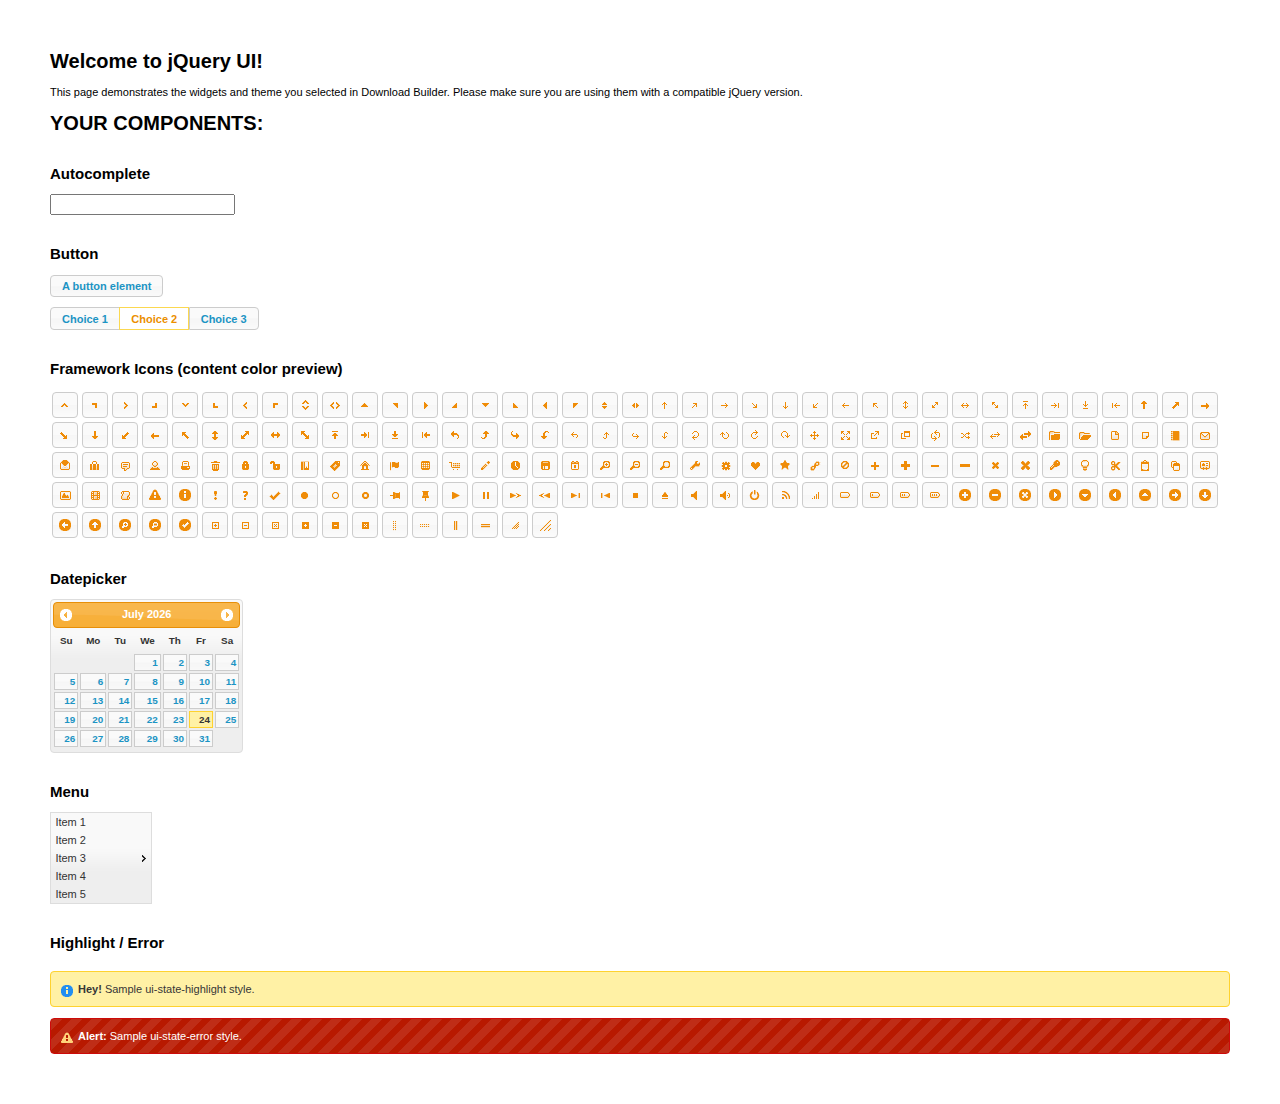
<file: app/webroot/js/jquery-ui/index.html>
<!doctype html>
<html lang="us">
<head>
	<meta charset="utf-8">
	<title>jQuery UI Example Page</title>
	<link href="jquery-ui.css" rel="stylesheet">
	<style>
	body{
		font: 62.5% "Trebuchet MS", sans-serif;
		margin: 50px;
	}
	.demoHeaders {
		margin-top: 2em;
	}
	#dialog-link {
		padding: .4em 1em .4em 20px;
		text-decoration: none;
		position: relative;
	}
	#dialog-link span.ui-icon {
		margin: 0 5px 0 0;
		position: absolute;
		left: .2em;
		top: 50%;
		margin-top: -8px;
	}
	#icons {
		margin: 0;
		padding: 0;
	}
	#icons li {
		margin: 2px;
		position: relative;
		padding: 4px 0;
		cursor: pointer;
		float: left;
		list-style: none;
	}
	#icons span.ui-icon {
		float: left;
		margin: 0 4px;
	}
	.fakewindowcontain .ui-widget-overlay {
		position: absolute;
	}
	select {
		width: 200px;
	}
	</style>
</head>
<body>

<h1>Welcome to jQuery UI!</h1>

<div class="ui-widget">
	<p>This page demonstrates the widgets and theme you selected in Download Builder. Please make sure you are using them with a compatible jQuery version.</p>
</div>

<h1>YOUR COMPONENTS:</h1>




<!-- Autocomplete -->
<h2 class="demoHeaders">Autocomplete</h2>
<div>
	<input id="autocomplete" title="type &quot;a&quot;">
</div>



<!-- Button -->
<h2 class="demoHeaders">Button</h2>
<button id="button">A button element</button>
<form style="margin-top: 1em;">
	<div id="radioset">
		<input type="radio" id="radio1" name="radio"><label for="radio1">Choice 1</label>
		<input type="radio" id="radio2" name="radio" checked="checked"><label for="radio2">Choice 2</label>
		<input type="radio" id="radio3" name="radio"><label for="radio3">Choice 3</label>
	</div>
</form>







<h2 class="demoHeaders">Framework Icons (content color preview)</h2>
<ul id="icons" class="ui-widget ui-helper-clearfix">
	<li class="ui-state-default ui-corner-all" title=".ui-icon-carat-1-n"><span class="ui-icon ui-icon-carat-1-n"></span></li>
	<li class="ui-state-default ui-corner-all" title=".ui-icon-carat-1-ne"><span class="ui-icon ui-icon-carat-1-ne"></span></li>
	<li class="ui-state-default ui-corner-all" title=".ui-icon-carat-1-e"><span class="ui-icon ui-icon-carat-1-e"></span></li>
	<li class="ui-state-default ui-corner-all" title=".ui-icon-carat-1-se"><span class="ui-icon ui-icon-carat-1-se"></span></li>
	<li class="ui-state-default ui-corner-all" title=".ui-icon-carat-1-s"><span class="ui-icon ui-icon-carat-1-s"></span></li>
	<li class="ui-state-default ui-corner-all" title=".ui-icon-carat-1-sw"><span class="ui-icon ui-icon-carat-1-sw"></span></li>
	<li class="ui-state-default ui-corner-all" title=".ui-icon-carat-1-w"><span class="ui-icon ui-icon-carat-1-w"></span></li>
	<li class="ui-state-default ui-corner-all" title=".ui-icon-carat-1-nw"><span class="ui-icon ui-icon-carat-1-nw"></span></li>
	<li class="ui-state-default ui-corner-all" title=".ui-icon-carat-2-n-s"><span class="ui-icon ui-icon-carat-2-n-s"></span></li>
	<li class="ui-state-default ui-corner-all" title=".ui-icon-carat-2-e-w"><span class="ui-icon ui-icon-carat-2-e-w"></span></li>
	<li class="ui-state-default ui-corner-all" title=".ui-icon-triangle-1-n"><span class="ui-icon ui-icon-triangle-1-n"></span></li>
	<li class="ui-state-default ui-corner-all" title=".ui-icon-triangle-1-ne"><span class="ui-icon ui-icon-triangle-1-ne"></span></li>
	<li class="ui-state-default ui-corner-all" title=".ui-icon-triangle-1-e"><span class="ui-icon ui-icon-triangle-1-e"></span></li>
	<li class="ui-state-default ui-corner-all" title=".ui-icon-triangle-1-se"><span class="ui-icon ui-icon-triangle-1-se"></span></li>
	<li class="ui-state-default ui-corner-all" title=".ui-icon-triangle-1-s"><span class="ui-icon ui-icon-triangle-1-s"></span></li>
	<li class="ui-state-default ui-corner-all" title=".ui-icon-triangle-1-sw"><span class="ui-icon ui-icon-triangle-1-sw"></span></li>
	<li class="ui-state-default ui-corner-all" title=".ui-icon-triangle-1-w"><span class="ui-icon ui-icon-triangle-1-w"></span></li>
	<li class="ui-state-default ui-corner-all" title=".ui-icon-triangle-1-nw"><span class="ui-icon ui-icon-triangle-1-nw"></span></li>
	<li class="ui-state-default ui-corner-all" title=".ui-icon-triangle-2-n-s"><span class="ui-icon ui-icon-triangle-2-n-s"></span></li>
	<li class="ui-state-default ui-corner-all" title=".ui-icon-triangle-2-e-w"><span class="ui-icon ui-icon-triangle-2-e-w"></span></li>
	<li class="ui-state-default ui-corner-all" title=".ui-icon-arrow-1-n"><span class="ui-icon ui-icon-arrow-1-n"></span></li>
	<li class="ui-state-default ui-corner-all" title=".ui-icon-arrow-1-ne"><span class="ui-icon ui-icon-arrow-1-ne"></span></li>
	<li class="ui-state-default ui-corner-all" title=".ui-icon-arrow-1-e"><span class="ui-icon ui-icon-arrow-1-e"></span></li>
	<li class="ui-state-default ui-corner-all" title=".ui-icon-arrow-1-se"><span class="ui-icon ui-icon-arrow-1-se"></span></li>
	<li class="ui-state-default ui-corner-all" title=".ui-icon-arrow-1-s"><span class="ui-icon ui-icon-arrow-1-s"></span></li>
	<li class="ui-state-default ui-corner-all" title=".ui-icon-arrow-1-sw"><span class="ui-icon ui-icon-arrow-1-sw"></span></li>
	<li class="ui-state-default ui-corner-all" title=".ui-icon-arrow-1-w"><span class="ui-icon ui-icon-arrow-1-w"></span></li>
	<li class="ui-state-default ui-corner-all" title=".ui-icon-arrow-1-nw"><span class="ui-icon ui-icon-arrow-1-nw"></span></li>
	<li class="ui-state-default ui-corner-all" title=".ui-icon-arrow-2-n-s"><span class="ui-icon ui-icon-arrow-2-n-s"></span></li>
	<li class="ui-state-default ui-corner-all" title=".ui-icon-arrow-2-ne-sw"><span class="ui-icon ui-icon-arrow-2-ne-sw"></span></li>
	<li class="ui-state-default ui-corner-all" title=".ui-icon-arrow-2-e-w"><span class="ui-icon ui-icon-arrow-2-e-w"></span></li>
	<li class="ui-state-default ui-corner-all" title=".ui-icon-arrow-2-se-nw"><span class="ui-icon ui-icon-arrow-2-se-nw"></span></li>
	<li class="ui-state-default ui-corner-all" title=".ui-icon-arrowstop-1-n"><span class="ui-icon ui-icon-arrowstop-1-n"></span></li>
	<li class="ui-state-default ui-corner-all" title=".ui-icon-arrowstop-1-e"><span class="ui-icon ui-icon-arrowstop-1-e"></span></li>
	<li class="ui-state-default ui-corner-all" title=".ui-icon-arrowstop-1-s"><span class="ui-icon ui-icon-arrowstop-1-s"></span></li>
	<li class="ui-state-default ui-corner-all" title=".ui-icon-arrowstop-1-w"><span class="ui-icon ui-icon-arrowstop-1-w"></span></li>
	<li class="ui-state-default ui-corner-all" title=".ui-icon-arrowthick-1-n"><span class="ui-icon ui-icon-arrowthick-1-n"></span></li>
	<li class="ui-state-default ui-corner-all" title=".ui-icon-arrowthick-1-ne"><span class="ui-icon ui-icon-arrowthick-1-ne"></span></li>
	<li class="ui-state-default ui-corner-all" title=".ui-icon-arrowthick-1-e"><span class="ui-icon ui-icon-arrowthick-1-e"></span></li>
	<li class="ui-state-default ui-corner-all" title=".ui-icon-arrowthick-1-se"><span class="ui-icon ui-icon-arrowthick-1-se"></span></li>
	<li class="ui-state-default ui-corner-all" title=".ui-icon-arrowthick-1-s"><span class="ui-icon ui-icon-arrowthick-1-s"></span></li>
	<li class="ui-state-default ui-corner-all" title=".ui-icon-arrowthick-1-sw"><span class="ui-icon ui-icon-arrowthick-1-sw"></span></li>
	<li class="ui-state-default ui-corner-all" title=".ui-icon-arrowthick-1-w"><span class="ui-icon ui-icon-arrowthick-1-w"></span></li>
	<li class="ui-state-default ui-corner-all" title=".ui-icon-arrowthick-1-nw"><span class="ui-icon ui-icon-arrowthick-1-nw"></span></li>
	<li class="ui-state-default ui-corner-all" title=".ui-icon-arrowthick-2-n-s"><span class="ui-icon ui-icon-arrowthick-2-n-s"></span></li>
	<li class="ui-state-default ui-corner-all" title=".ui-icon-arrowthick-2-ne-sw"><span class="ui-icon ui-icon-arrowthick-2-ne-sw"></span></li>
	<li class="ui-state-default ui-corner-all" title=".ui-icon-arrowthick-2-e-w"><span class="ui-icon ui-icon-arrowthick-2-e-w"></span></li>
	<li class="ui-state-default ui-corner-all" title=".ui-icon-arrowthick-2-se-nw"><span class="ui-icon ui-icon-arrowthick-2-se-nw"></span></li>
	<li class="ui-state-default ui-corner-all" title=".ui-icon-arrowthickstop-1-n"><span class="ui-icon ui-icon-arrowthickstop-1-n"></span></li>
	<li class="ui-state-default ui-corner-all" title=".ui-icon-arrowthickstop-1-e"><span class="ui-icon ui-icon-arrowthickstop-1-e"></span></li>
	<li class="ui-state-default ui-corner-all" title=".ui-icon-arrowthickstop-1-s"><span class="ui-icon ui-icon-arrowthickstop-1-s"></span></li>
	<li class="ui-state-default ui-corner-all" title=".ui-icon-arrowthickstop-1-w"><span class="ui-icon ui-icon-arrowthickstop-1-w"></span></li>
	<li class="ui-state-default ui-corner-all" title=".ui-icon-arrowreturnthick-1-w"><span class="ui-icon ui-icon-arrowreturnthick-1-w"></span></li>
	<li class="ui-state-default ui-corner-all" title=".ui-icon-arrowreturnthick-1-n"><span class="ui-icon ui-icon-arrowreturnthick-1-n"></span></li>
	<li class="ui-state-default ui-corner-all" title=".ui-icon-arrowreturnthick-1-e"><span class="ui-icon ui-icon-arrowreturnthick-1-e"></span></li>
	<li class="ui-state-default ui-corner-all" title=".ui-icon-arrowreturnthick-1-s"><span class="ui-icon ui-icon-arrowreturnthick-1-s"></span></li>
	<li class="ui-state-default ui-corner-all" title=".ui-icon-arrowreturn-1-w"><span class="ui-icon ui-icon-arrowreturn-1-w"></span></li>
	<li class="ui-state-default ui-corner-all" title=".ui-icon-arrowreturn-1-n"><span class="ui-icon ui-icon-arrowreturn-1-n"></span></li>
	<li class="ui-state-default ui-corner-all" title=".ui-icon-arrowreturn-1-e"><span class="ui-icon ui-icon-arrowreturn-1-e"></span></li>
	<li class="ui-state-default ui-corner-all" title=".ui-icon-arrowreturn-1-s"><span class="ui-icon ui-icon-arrowreturn-1-s"></span></li>
	<li class="ui-state-default ui-corner-all" title=".ui-icon-arrowrefresh-1-w"><span class="ui-icon ui-icon-arrowrefresh-1-w"></span></li>
	<li class="ui-state-default ui-corner-all" title=".ui-icon-arrowrefresh-1-n"><span class="ui-icon ui-icon-arrowrefresh-1-n"></span></li>
	<li class="ui-state-default ui-corner-all" title=".ui-icon-arrowrefresh-1-e"><span class="ui-icon ui-icon-arrowrefresh-1-e"></span></li>
	<li class="ui-state-default ui-corner-all" title=".ui-icon-arrowrefresh-1-s"><span class="ui-icon ui-icon-arrowrefresh-1-s"></span></li>
	<li class="ui-state-default ui-corner-all" title=".ui-icon-arrow-4"><span class="ui-icon ui-icon-arrow-4"></span></li>
	<li class="ui-state-default ui-corner-all" title=".ui-icon-arrow-4-diag"><span class="ui-icon ui-icon-arrow-4-diag"></span></li>
	<li class="ui-state-default ui-corner-all" title=".ui-icon-extlink"><span class="ui-icon ui-icon-extlink"></span></li>
	<li class="ui-state-default ui-corner-all" title=".ui-icon-newwin"><span class="ui-icon ui-icon-newwin"></span></li>
	<li class="ui-state-default ui-corner-all" title=".ui-icon-refresh"><span class="ui-icon ui-icon-refresh"></span></li>
	<li class="ui-state-default ui-corner-all" title=".ui-icon-shuffle"><span class="ui-icon ui-icon-shuffle"></span></li>
	<li class="ui-state-default ui-corner-all" title=".ui-icon-transfer-e-w"><span class="ui-icon ui-icon-transfer-e-w"></span></li>
	<li class="ui-state-default ui-corner-all" title=".ui-icon-transferthick-e-w"><span class="ui-icon ui-icon-transferthick-e-w"></span></li>
	<li class="ui-state-default ui-corner-all" title=".ui-icon-folder-collapsed"><span class="ui-icon ui-icon-folder-collapsed"></span></li>
	<li class="ui-state-default ui-corner-all" title=".ui-icon-folder-open"><span class="ui-icon ui-icon-folder-open"></span></li>
	<li class="ui-state-default ui-corner-all" title=".ui-icon-document"><span class="ui-icon ui-icon-document"></span></li>
	<li class="ui-state-default ui-corner-all" title=".ui-icon-document-b"><span class="ui-icon ui-icon-document-b"></span></li>
	<li class="ui-state-default ui-corner-all" title=".ui-icon-note"><span class="ui-icon ui-icon-note"></span></li>
	<li class="ui-state-default ui-corner-all" title=".ui-icon-mail-closed"><span class="ui-icon ui-icon-mail-closed"></span></li>
	<li class="ui-state-default ui-corner-all" title=".ui-icon-mail-open"><span class="ui-icon ui-icon-mail-open"></span></li>
	<li class="ui-state-default ui-corner-all" title=".ui-icon-suitcase"><span class="ui-icon ui-icon-suitcase"></span></li>
	<li class="ui-state-default ui-corner-all" title=".ui-icon-comment"><span class="ui-icon ui-icon-comment"></span></li>
	<li class="ui-state-default ui-corner-all" title=".ui-icon-person"><span class="ui-icon ui-icon-person"></span></li>
	<li class="ui-state-default ui-corner-all" title=".ui-icon-print"><span class="ui-icon ui-icon-print"></span></li>
	<li class="ui-state-default ui-corner-all" title=".ui-icon-trash"><span class="ui-icon ui-icon-trash"></span></li>
	<li class="ui-state-default ui-corner-all" title=".ui-icon-locked"><span class="ui-icon ui-icon-locked"></span></li>
	<li class="ui-state-default ui-corner-all" title=".ui-icon-unlocked"><span class="ui-icon ui-icon-unlocked"></span></li>
	<li class="ui-state-default ui-corner-all" title=".ui-icon-bookmark"><span class="ui-icon ui-icon-bookmark"></span></li>
	<li class="ui-state-default ui-corner-all" title=".ui-icon-tag"><span class="ui-icon ui-icon-tag"></span></li>
	<li class="ui-state-default ui-corner-all" title=".ui-icon-home"><span class="ui-icon ui-icon-home"></span></li>
	<li class="ui-state-default ui-corner-all" title=".ui-icon-flag"><span class="ui-icon ui-icon-flag"></span></li>
	<li class="ui-state-default ui-corner-all" title=".ui-icon-calculator"><span class="ui-icon ui-icon-calculator"></span></li>
	<li class="ui-state-default ui-corner-all" title=".ui-icon-cart"><span class="ui-icon ui-icon-cart"></span></li>
	<li class="ui-state-default ui-corner-all" title=".ui-icon-pencil"><span class="ui-icon ui-icon-pencil"></span></li>
	<li class="ui-state-default ui-corner-all" title=".ui-icon-clock"><span class="ui-icon ui-icon-clock"></span></li>
	<li class="ui-state-default ui-corner-all" title=".ui-icon-disk"><span class="ui-icon ui-icon-disk"></span></li>
	<li class="ui-state-default ui-corner-all" title=".ui-icon-calendar"><span class="ui-icon ui-icon-calendar"></span></li>
	<li class="ui-state-default ui-corner-all" title=".ui-icon-zoomin"><span class="ui-icon ui-icon-zoomin"></span></li>
	<li class="ui-state-default ui-corner-all" title=".ui-icon-zoomout"><span class="ui-icon ui-icon-zoomout"></span></li>
	<li class="ui-state-default ui-corner-all" title=".ui-icon-search"><span class="ui-icon ui-icon-search"></span></li>
	<li class="ui-state-default ui-corner-all" title=".ui-icon-wrench"><span class="ui-icon ui-icon-wrench"></span></li>
	<li class="ui-state-default ui-corner-all" title=".ui-icon-gear"><span class="ui-icon ui-icon-gear"></span></li>
	<li class="ui-state-default ui-corner-all" title=".ui-icon-heart"><span class="ui-icon ui-icon-heart"></span></li>
	<li class="ui-state-default ui-corner-all" title=".ui-icon-star"><span class="ui-icon ui-icon-star"></span></li>
	<li class="ui-state-default ui-corner-all" title=".ui-icon-link"><span class="ui-icon ui-icon-link"></span></li>
	<li class="ui-state-default ui-corner-all" title=".ui-icon-cancel"><span class="ui-icon ui-icon-cancel"></span></li>
	<li class="ui-state-default ui-corner-all" title=".ui-icon-plus"><span class="ui-icon ui-icon-plus"></span></li>
	<li class="ui-state-default ui-corner-all" title=".ui-icon-plusthick"><span class="ui-icon ui-icon-plusthick"></span></li>
	<li class="ui-state-default ui-corner-all" title=".ui-icon-minus"><span class="ui-icon ui-icon-minus"></span></li>
	<li class="ui-state-default ui-corner-all" title=".ui-icon-minusthick"><span class="ui-icon ui-icon-minusthick"></span></li>
	<li class="ui-state-default ui-corner-all" title=".ui-icon-close"><span class="ui-icon ui-icon-close"></span></li>
	<li class="ui-state-default ui-corner-all" title=".ui-icon-closethick"><span class="ui-icon ui-icon-closethick"></span></li>
	<li class="ui-state-default ui-corner-all" title=".ui-icon-key"><span class="ui-icon ui-icon-key"></span></li>
	<li class="ui-state-default ui-corner-all" title=".ui-icon-lightbulb"><span class="ui-icon ui-icon-lightbulb"></span></li>
	<li class="ui-state-default ui-corner-all" title=".ui-icon-scissors"><span class="ui-icon ui-icon-scissors"></span></li>
	<li class="ui-state-default ui-corner-all" title=".ui-icon-clipboard"><span class="ui-icon ui-icon-clipboard"></span></li>
	<li class="ui-state-default ui-corner-all" title=".ui-icon-copy"><span class="ui-icon ui-icon-copy"></span></li>
	<li class="ui-state-default ui-corner-all" title=".ui-icon-contact"><span class="ui-icon ui-icon-contact"></span></li>
	<li class="ui-state-default ui-corner-all" title=".ui-icon-image"><span class="ui-icon ui-icon-image"></span></li>
	<li class="ui-state-default ui-corner-all" title=".ui-icon-video"><span class="ui-icon ui-icon-video"></span></li>
	<li class="ui-state-default ui-corner-all" title=".ui-icon-script"><span class="ui-icon ui-icon-script"></span></li>
	<li class="ui-state-default ui-corner-all" title=".ui-icon-alert"><span class="ui-icon ui-icon-alert"></span></li>
	<li class="ui-state-default ui-corner-all" title=".ui-icon-info"><span class="ui-icon ui-icon-info"></span></li>
	<li class="ui-state-default ui-corner-all" title=".ui-icon-notice"><span class="ui-icon ui-icon-notice"></span></li>
	<li class="ui-state-default ui-corner-all" title=".ui-icon-help"><span class="ui-icon ui-icon-help"></span></li>
	<li class="ui-state-default ui-corner-all" title=".ui-icon-check"><span class="ui-icon ui-icon-check"></span></li>
	<li class="ui-state-default ui-corner-all" title=".ui-icon-bullet"><span class="ui-icon ui-icon-bullet"></span></li>
	<li class="ui-state-default ui-corner-all" title=".ui-icon-radio-off"><span class="ui-icon ui-icon-radio-off"></span></li>
	<li class="ui-state-default ui-corner-all" title=".ui-icon-radio-on"><span class="ui-icon ui-icon-radio-on"></span></li>
	<li class="ui-state-default ui-corner-all" title=".ui-icon-pin-w"><span class="ui-icon ui-icon-pin-w"></span></li>
	<li class="ui-state-default ui-corner-all" title=".ui-icon-pin-s"><span class="ui-icon ui-icon-pin-s"></span></li>
	<li class="ui-state-default ui-corner-all" title=".ui-icon-play"><span class="ui-icon ui-icon-play"></span></li>
	<li class="ui-state-default ui-corner-all" title=".ui-icon-pause"><span class="ui-icon ui-icon-pause"></span></li>
	<li class="ui-state-default ui-corner-all" title=".ui-icon-seek-next"><span class="ui-icon ui-icon-seek-next"></span></li>
	<li class="ui-state-default ui-corner-all" title=".ui-icon-seek-prev"><span class="ui-icon ui-icon-seek-prev"></span></li>
	<li class="ui-state-default ui-corner-all" title=".ui-icon-seek-end"><span class="ui-icon ui-icon-seek-end"></span></li>
	<li class="ui-state-default ui-corner-all" title=".ui-icon-seek-first"><span class="ui-icon ui-icon-seek-first"></span></li>
	<li class="ui-state-default ui-corner-all" title=".ui-icon-stop"><span class="ui-icon ui-icon-stop"></span></li>
	<li class="ui-state-default ui-corner-all" title=".ui-icon-eject"><span class="ui-icon ui-icon-eject"></span></li>
	<li class="ui-state-default ui-corner-all" title=".ui-icon-volume-off"><span class="ui-icon ui-icon-volume-off"></span></li>
	<li class="ui-state-default ui-corner-all" title=".ui-icon-volume-on"><span class="ui-icon ui-icon-volume-on"></span></li>
	<li class="ui-state-default ui-corner-all" title=".ui-icon-power"><span class="ui-icon ui-icon-power"></span></li>
	<li class="ui-state-default ui-corner-all" title=".ui-icon-signal-diag"><span class="ui-icon ui-icon-signal-diag"></span></li>
	<li class="ui-state-default ui-corner-all" title=".ui-icon-signal"><span class="ui-icon ui-icon-signal"></span></li>
	<li class="ui-state-default ui-corner-all" title=".ui-icon-battery-0"><span class="ui-icon ui-icon-battery-0"></span></li>
	<li class="ui-state-default ui-corner-all" title=".ui-icon-battery-1"><span class="ui-icon ui-icon-battery-1"></span></li>
	<li class="ui-state-default ui-corner-all" title=".ui-icon-battery-2"><span class="ui-icon ui-icon-battery-2"></span></li>
	<li class="ui-state-default ui-corner-all" title=".ui-icon-battery-3"><span class="ui-icon ui-icon-battery-3"></span></li>
	<li class="ui-state-default ui-corner-all" title=".ui-icon-circle-plus"><span class="ui-icon ui-icon-circle-plus"></span></li>
	<li class="ui-state-default ui-corner-all" title=".ui-icon-circle-minus"><span class="ui-icon ui-icon-circle-minus"></span></li>
	<li class="ui-state-default ui-corner-all" title=".ui-icon-circle-close"><span class="ui-icon ui-icon-circle-close"></span></li>
	<li class="ui-state-default ui-corner-all" title=".ui-icon-circle-triangle-e"><span class="ui-icon ui-icon-circle-triangle-e"></span></li>
	<li class="ui-state-default ui-corner-all" title=".ui-icon-circle-triangle-s"><span class="ui-icon ui-icon-circle-triangle-s"></span></li>
	<li class="ui-state-default ui-corner-all" title=".ui-icon-circle-triangle-w"><span class="ui-icon ui-icon-circle-triangle-w"></span></li>
	<li class="ui-state-default ui-corner-all" title=".ui-icon-circle-triangle-n"><span class="ui-icon ui-icon-circle-triangle-n"></span></li>
	<li class="ui-state-default ui-corner-all" title=".ui-icon-circle-arrow-e"><span class="ui-icon ui-icon-circle-arrow-e"></span></li>
	<li class="ui-state-default ui-corner-all" title=".ui-icon-circle-arrow-s"><span class="ui-icon ui-icon-circle-arrow-s"></span></li>
	<li class="ui-state-default ui-corner-all" title=".ui-icon-circle-arrow-w"><span class="ui-icon ui-icon-circle-arrow-w"></span></li>
	<li class="ui-state-default ui-corner-all" title=".ui-icon-circle-arrow-n"><span class="ui-icon ui-icon-circle-arrow-n"></span></li>
	<li class="ui-state-default ui-corner-all" title=".ui-icon-circle-zoomin"><span class="ui-icon ui-icon-circle-zoomin"></span></li>
	<li class="ui-state-default ui-corner-all" title=".ui-icon-circle-zoomout"><span class="ui-icon ui-icon-circle-zoomout"></span></li>
	<li class="ui-state-default ui-corner-all" title=".ui-icon-circle-check"><span class="ui-icon ui-icon-circle-check"></span></li>
	<li class="ui-state-default ui-corner-all" title=".ui-icon-circlesmall-plus"><span class="ui-icon ui-icon-circlesmall-plus"></span></li>
	<li class="ui-state-default ui-corner-all" title=".ui-icon-circlesmall-minus"><span class="ui-icon ui-icon-circlesmall-minus"></span></li>
	<li class="ui-state-default ui-corner-all" title=".ui-icon-circlesmall-close"><span class="ui-icon ui-icon-circlesmall-close"></span></li>
	<li class="ui-state-default ui-corner-all" title=".ui-icon-squaresmall-plus"><span class="ui-icon ui-icon-squaresmall-plus"></span></li>
	<li class="ui-state-default ui-corner-all" title=".ui-icon-squaresmall-minus"><span class="ui-icon ui-icon-squaresmall-minus"></span></li>
	<li class="ui-state-default ui-corner-all" title=".ui-icon-squaresmall-close"><span class="ui-icon ui-icon-squaresmall-close"></span></li>
	<li class="ui-state-default ui-corner-all" title=".ui-icon-grip-dotted-vertical"><span class="ui-icon ui-icon-grip-dotted-vertical"></span></li>
	<li class="ui-state-default ui-corner-all" title=".ui-icon-grip-dotted-horizontal"><span class="ui-icon ui-icon-grip-dotted-horizontal"></span></li>
	<li class="ui-state-default ui-corner-all" title=".ui-icon-grip-solid-vertical"><span class="ui-icon ui-icon-grip-solid-vertical"></span></li>
	<li class="ui-state-default ui-corner-all" title=".ui-icon-grip-solid-horizontal"><span class="ui-icon ui-icon-grip-solid-horizontal"></span></li>
	<li class="ui-state-default ui-corner-all" title=".ui-icon-gripsmall-diagonal-se"><span class="ui-icon ui-icon-gripsmall-diagonal-se"></span></li>
	<li class="ui-state-default ui-corner-all" title=".ui-icon-grip-diagonal-se"><span class="ui-icon ui-icon-grip-diagonal-se"></span></li>
</ul>




<!-- Datepicker -->
<h2 class="demoHeaders">Datepicker</h2>
<div id="datepicker"></div>









<!-- Menu -->
<h2 class="demoHeaders">Menu</h2>
<ul style="width:100px;" id="menu">
	<li>Item 1</li>
	<li>Item 2</li>
	<li>Item 3
		<ul>
			<li>Item 3-1</li>
			<li>Item 3-2</li>
			<li>Item 3-3</li>
			<li>Item 3-4</li>
			<li>Item 3-5</li>
		</ul>
	</li>
	<li>Item 4</li>
	<li>Item 5</li>
</ul>




<!-- Highlight / Error -->
<h2 class="demoHeaders">Highlight / Error</h2>
<div class="ui-widget">
	<div class="ui-state-highlight ui-corner-all" style="margin-top: 20px; padding: 0 .7em;">
		<p><span class="ui-icon ui-icon-info" style="float: left; margin-right: .3em;"></span>
		<strong>Hey!</strong> Sample ui-state-highlight style.</p>
	</div>
</div>
<br>
<div class="ui-widget">
	<div class="ui-state-error ui-corner-all" style="padding: 0 .7em;">
		<p><span class="ui-icon ui-icon-alert" style="float: left; margin-right: .3em;"></span>
		<strong>Alert:</strong> Sample ui-state-error style.</p>
	</div>
</div>

<script src="external/jquery/jquery.js"></script>
<script src="jquery-ui.js"></script>
<script>



var availableTags = [
	"ActionScript",
	"AppleScript",
	"Asp",
	"BASIC",
	"C",
	"C++",
	"Clojure",
	"COBOL",
	"ColdFusion",
	"Erlang",
	"Fortran",
	"Groovy",
	"Haskell",
	"Java",
	"JavaScript",
	"Lisp",
	"Perl",
	"PHP",
	"Python",
	"Ruby",
	"Scala",
	"Scheme"
];
$( "#autocomplete" ).autocomplete({
	source: availableTags
});



$( "#button" ).button();
$( "#radioset" ).buttonset();







$( "#datepicker" ).datepicker({
	inline: true
});









$( "#menu" ).menu();






// Hover states on the static widgets
$( "#dialog-link, #icons li" ).hover(
	function() {
		$( this ).addClass( "ui-state-hover" );
	},
	function() {
		$( this ).removeClass( "ui-state-hover" );
	}
);
</script>
</body>
</html>
</file>
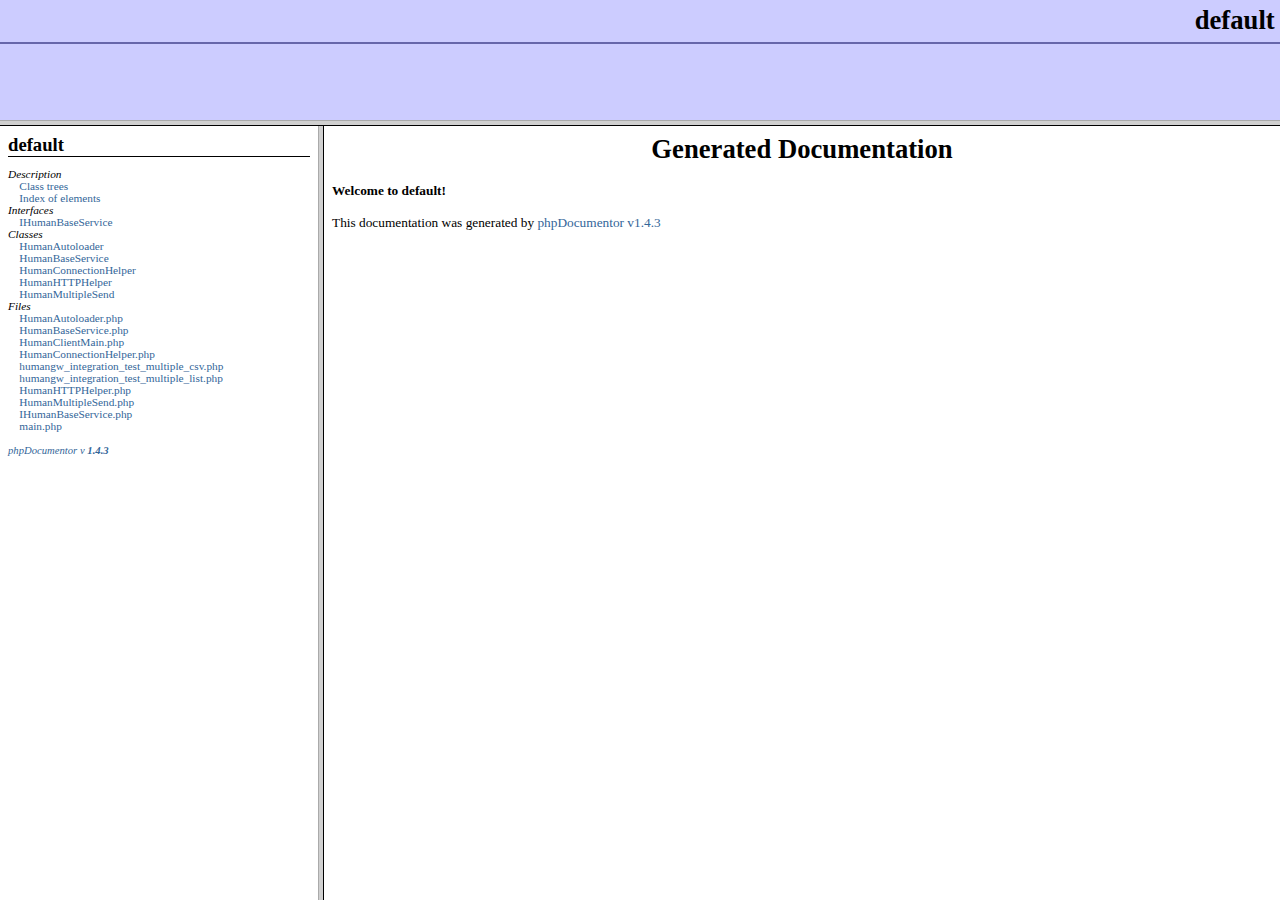
<file: app/Vendor/zenvia/doc/HTML/index.html>
<?xml version="1.0" encoding="iso-8859-1"?>
<!DOCTYPE html 
     PUBLIC "-//W3C//DTD XHTML 1.0 Transitional//FR"
     "http://www.w3.org/TR/xhtml1/DTD/xhtml1-frameset.dtd">
   <html xmlns="http://www.w3.org/1999/xhtml">
<head>
	<!-- Generated by phpDocumentor on Mon, 16 May 2011 16:25:38 +0200  -->
  <title>Generated Documentation</title>
  <meta http-equiv='Content-Type' content='text/html; charset=iso-8859-1'/>
</head>

<FRAMESET rows='120,*'>
	<FRAME src='packages.html' name='left_top' frameborder="1" bordercolor="#999999">
	<FRAMESET cols='25%,*'>
		<FRAME src='li_default.html' name='left_bottom' frameborder="1" bordercolor="#999999">
		<FRAME src='blank.html' name='right' frameborder="1" bordercolor="#999999">
	</FRAMESET>
	<NOFRAMES>
		<H2>Frame Alert</H2>
		<P>This document is designed to be viewed using the frames feature.
		If you see this message, you are using a non-frame-capable web client.</P>
	</NOFRAMES>
</FRAMESET>
</HTML>
</file>
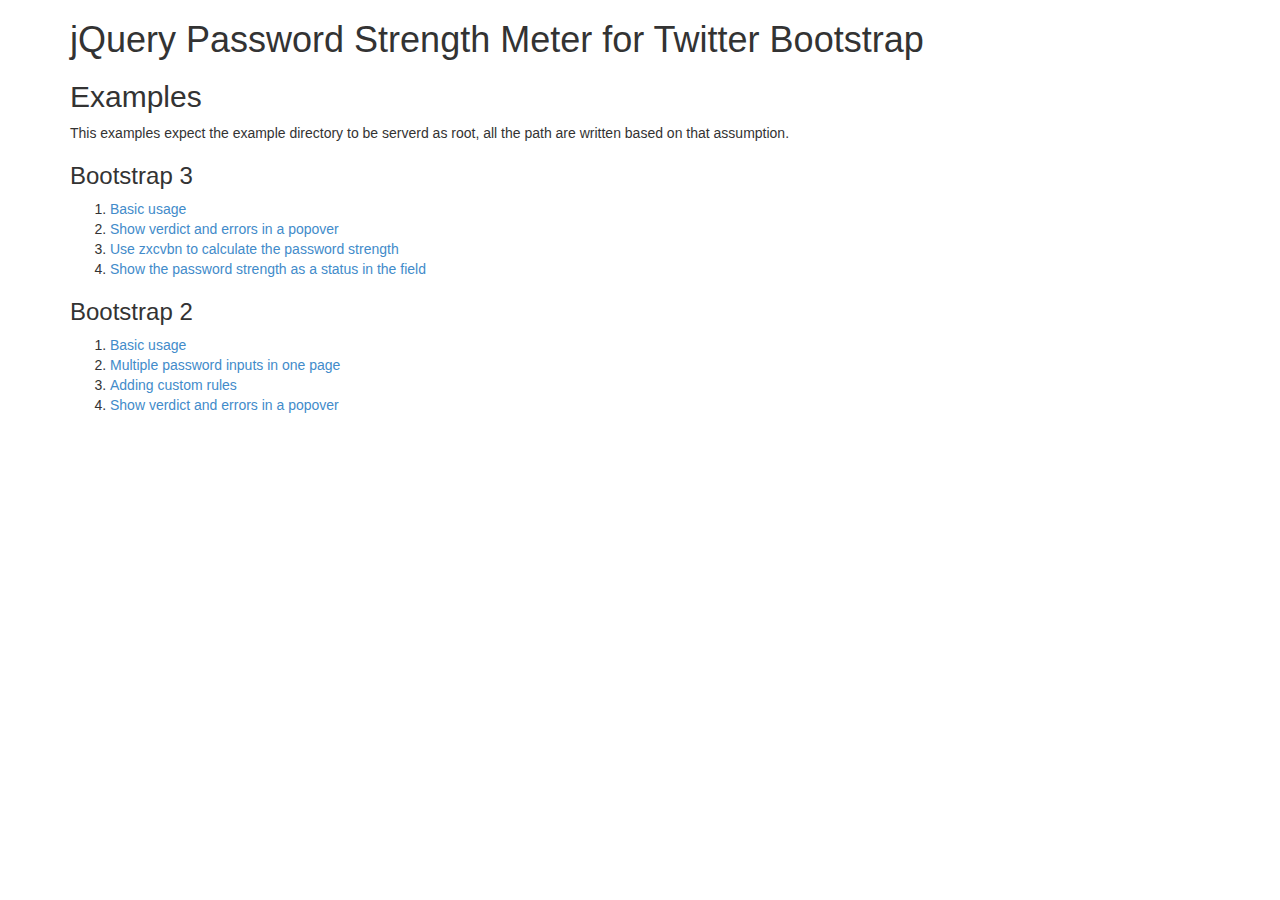
<file: app/webroot/html/jquery.pwstrength/examples/index.html>
<!DOCTYPE html>
<html>
<head>
    <title>jQuery Password Strength Meter for Twitter Bootstrap Examples</title>
    <link rel="stylesheet" media="screen" href="bootstrap3/bootstrap3.css" />
</head>
<body>
    <div class="container">
        <div class="row"><div class="col-sm-12">
            <h1>jQuery Password Strength Meter for Twitter Bootstrap</h1>
            <h2>Examples</h2>
            <p>This examples expect the example directory to be serverd as
            root, all the path are written based on that assumption.</p>
            <h3>Bootstrap 3</h3>
            <ol>
                <li><a href="bootstrap3/index.html">Basic usage</a></li>
                <li><a href="bootstrap3/popover.html">Show verdict and errors in a popover</a></li>
                <li><a href="bootstrap3/zxcvbn.html">Use zxcvbn to calculate the password strength</a></li>
                <li><a href="bootstrap3/status.html">Show the password strength as a status in the field</a></li>
            </ol>
            <h3>Bootstrap 2</h3>
            <ol>
                <li><a href="bootstrap2/index.html">Basic usage</a></li>
                <li><a href="bootstrap2/multi.html">Multiple password inputs in one page</a></li>
                <li><a href="bootstrap2/rules.html">Adding custom rules</a></li>
                <li><a href="bootstrap2/popover.html">Show verdict and errors in a popover</a></li>
            </ol>
        </div></div>
    </div>
</body>
</html>
</file>
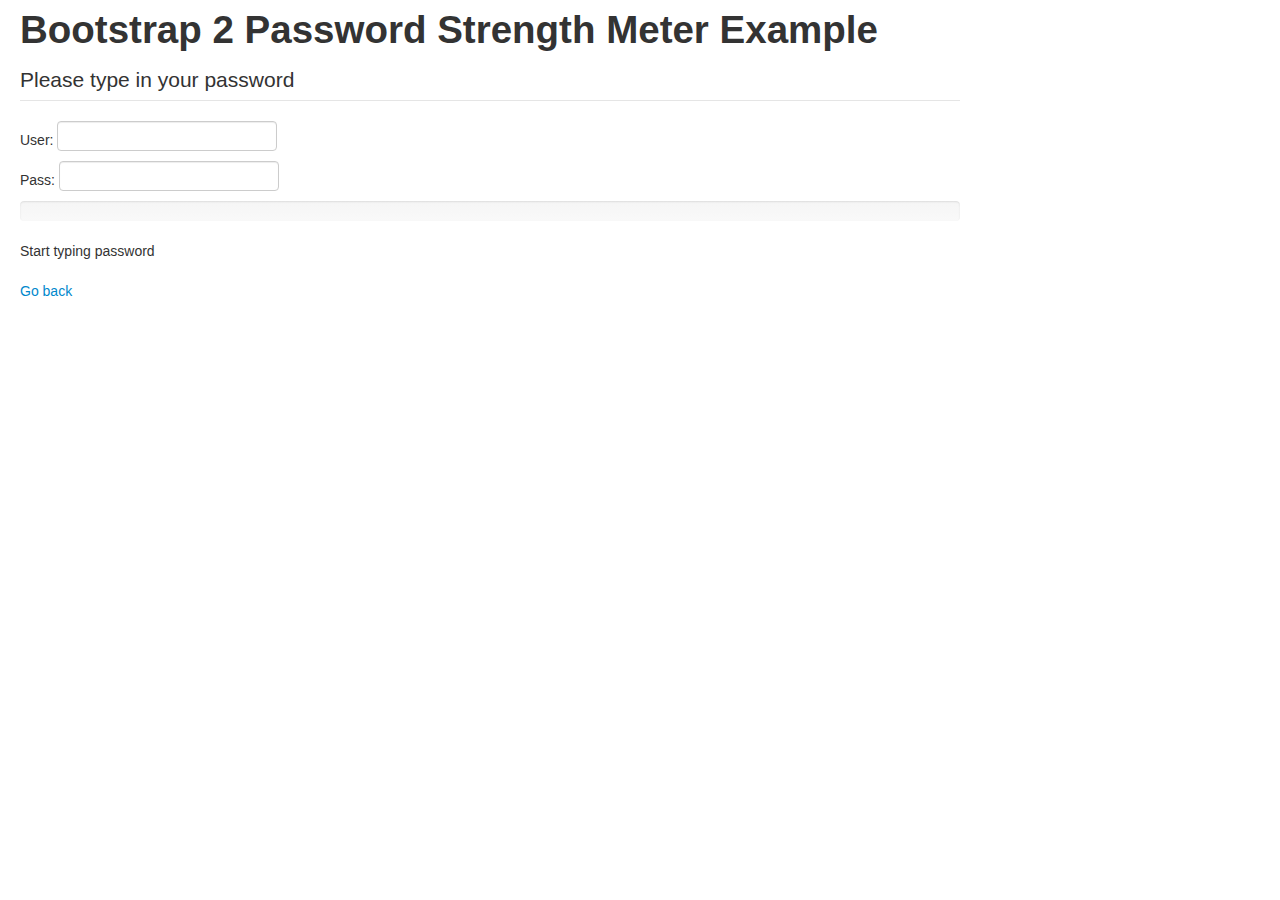
<file: app/webroot/html/jquery.pwstrength/examples/bootstrap2/index.html>
<!DOCTYPE html>
<html>
<head>
    <title>Bootstrap 2 Password Strength Meter Example</title>
    <link rel="stylesheet" media="screen" href="bootstrap2.css" />
</head>
<body>
    <div class="container" style="margin-left: 20px;">
        <h1>Bootstrap 2 Password Strength Meter Example</h1>
        <form style="margin-bottom: 20px;">
            <fieldset>
                <legend>Please type in your password</legend>
                User: <input type="text" id="username" />
                <div class="control-group">
                    Pass: <input type="password" id="password" />
                </div>
                <div id="messages"></div>
            </fieldset>
        </form>
        <p><a href="..">Go back</a></p>
    </div>

    <script src="//ajax.googleapis.com/ajax/libs/jquery/2.0.3/jquery.min.js"></script>
    <script type="text/javascript" src="../pwstrength.js"></script>
    <script type="text/javascript">
        jQuery(document).ready(function () {
            "use strict";
            var options = {};
            options.common = {
                onLoad: function () {
                    $('#messages').text('Start typing password');
                }
            };
            options.ui = {
                bootstrap2: true,
                showErrors: true
            };
            $(':password').pwstrength(options);
        });
    </script>
</body>
</html>
</file>
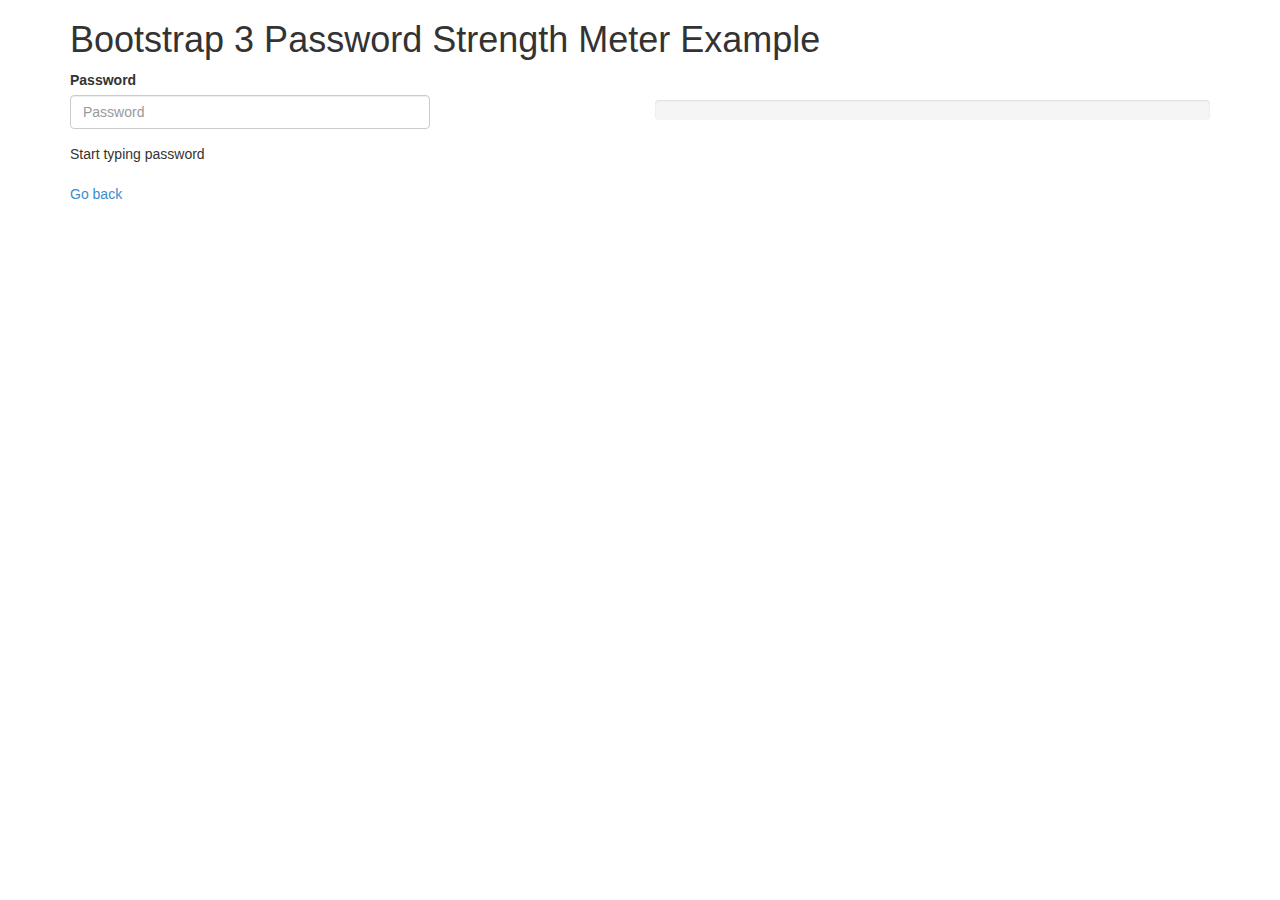
<file: app/webroot/html/jquery.pwstrength/examples/bootstrap3/index.html>
<!DOCTYPE html>
<html>
<head>
    <title>Bootstrap 3 Password Strength Meter Example</title>
    <link rel="stylesheet" media="screen" href="bootstrap3.css" />
</head>
<body>
    <div class="container">
        <h1>Bootstrap 3 Password Strength Meter Example</h1>
        <form role="form" style="margin-bottom: 20px;">
            <div class="row" id="pwd-container">
                <div class="col-sm-4">
                    <div class="form-group">
                        <label for="password">Password</label>
                        <input type="password" class="form-control" id="password" placeholder="Password">
                    </div>
                </div>
                <div class="col-sm-6 col-sm-offset-2" style="padding-top: 30px;">
                    <div class="pwstrength_viewport_progress"></div>
                </div>
            </div>
            <div class="row">
                <div id="messages" class="col-sm-12"></div>
            </div>
        </form>
        <p><a href="..">Go back</a></p>
    </div>

    <script src="//ajax.googleapis.com/ajax/libs/jquery/2.0.3/jquery.min.js"></script>
    <script type="text/javascript" src="../pwstrength.js"></script>
    <script type="text/javascript">
        jQuery(document).ready(function () {
            "use strict";
            var options = {};
            options.ui = {
                container: "#pwd-container",
                showVerdictsInsideProgressBar: true,
                viewports: {
                    progress: ".pwstrength_viewport_progress"
                }
            };
            options.common = {
                debug: true,
                onLoad: function () {
                    $('#messages').text('Start typing password');
                }
            };
            $(':password').pwstrength(options);
        });
    </script>
</body>
</html>
</file>
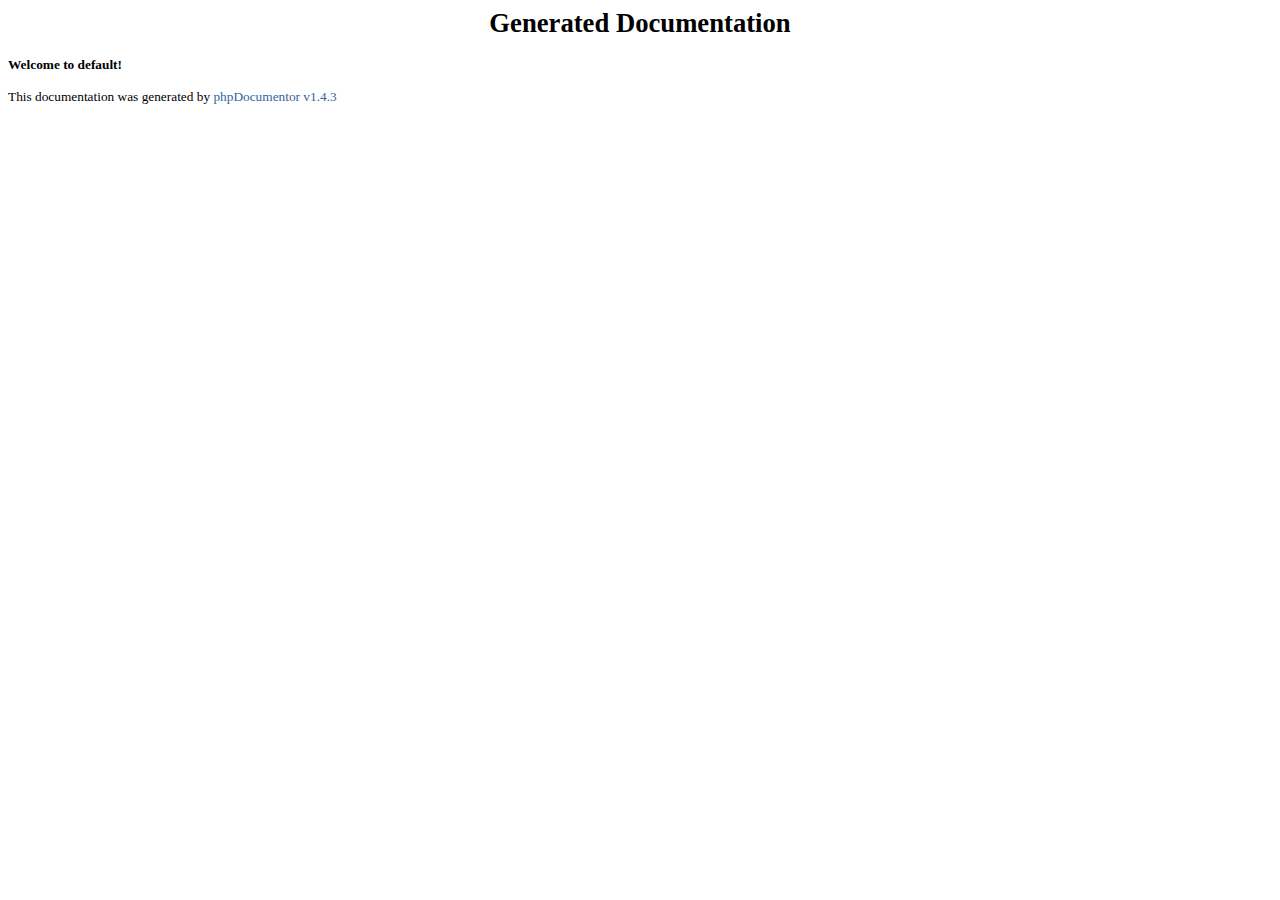
<file: app/Vendor/zenvia/doc/HTML/blank.html>
<html>
<head>
	<title>Generated Documentation</title>
			<link rel="stylesheet" href="media/stylesheet.css" />
			<meta http-equiv='Content-Type' content='text/html; charset=iso-8859-1'/>
</head>
<body>
<div align="center"><h1>Generated Documentation</h1></div>
<b>Welcome to default!</b><br />
<br />
This documentation was generated by <a href="http://www.phpdoc.org">phpDocumentor v1.4.3</a><br />
</body>
</html>
</file>
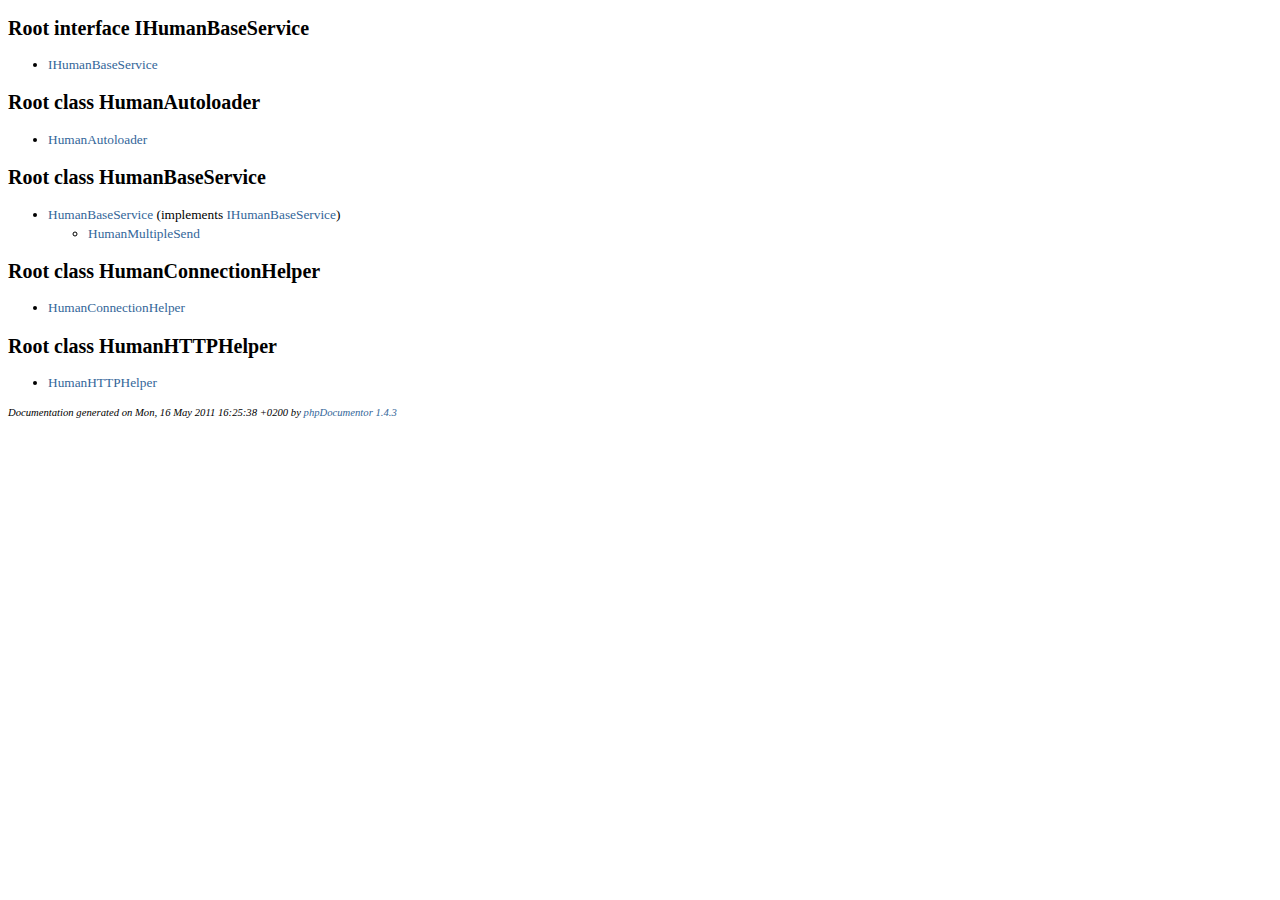
<file: app/Vendor/zenvia/doc/HTML/classtrees_default.html>
<?xml version="1.0" encoding="iso-8859-1"?>
<!DOCTYPE html PUBLIC "-//W3C//DTD XHTML 1.0 Transitional//EN" "http://www.w3.org/TR/xhtml1/DTD/xhtml1-transitional.dtd">
  <html xmlns="http://www.w3.org/1999/xhtml">
		<head>
			<!-- template designed by Marco Von Ballmoos -->
			<title></title>
			<link rel="stylesheet" href="media/stylesheet.css" />
			<meta http-equiv='Content-Type' content='text/html; charset=iso-8859-1'/>
		</head>
		<body>
						
<!-- Start of Class Data -->
<H2>
	
</H2>
<h2>Root interface IHumanBaseService</h2>
<ul>
<li><a href="default/IHumanBaseService.html">IHumanBaseService</a></li></ul>

<h2>Root class HumanAutoloader</h2>
<ul>
<li><a href="default/HumanAutoloader.html">HumanAutoloader</a></li></ul>

<h2>Root class HumanBaseService</h2>
<ul>
<li><a href="default/HumanBaseService.html">HumanBaseService</a> (implements <a href="default/IHumanBaseService.html">IHumanBaseService</a>)<ul>
<li><a href="default/HumanMultipleSend.html">HumanMultipleSend</a></li></ul></li>
</ul>

<h2>Root class HumanConnectionHelper</h2>
<ul>
<li><a href="default/HumanConnectionHelper.html">HumanConnectionHelper</a></li></ul>

<h2>Root class HumanHTTPHelper</h2>
<ul>
<li><a href="default/HumanHTTPHelper.html">HumanHTTPHelper</a></li></ul>

	<p class="notes" id="credit">
		Documentation generated on Mon, 16 May 2011 16:25:38 +0200 by <a href="http://www.phpdoc.org" target="_blank">phpDocumentor 1.4.3</a>
	</p>
	</body>
</html>
</file>
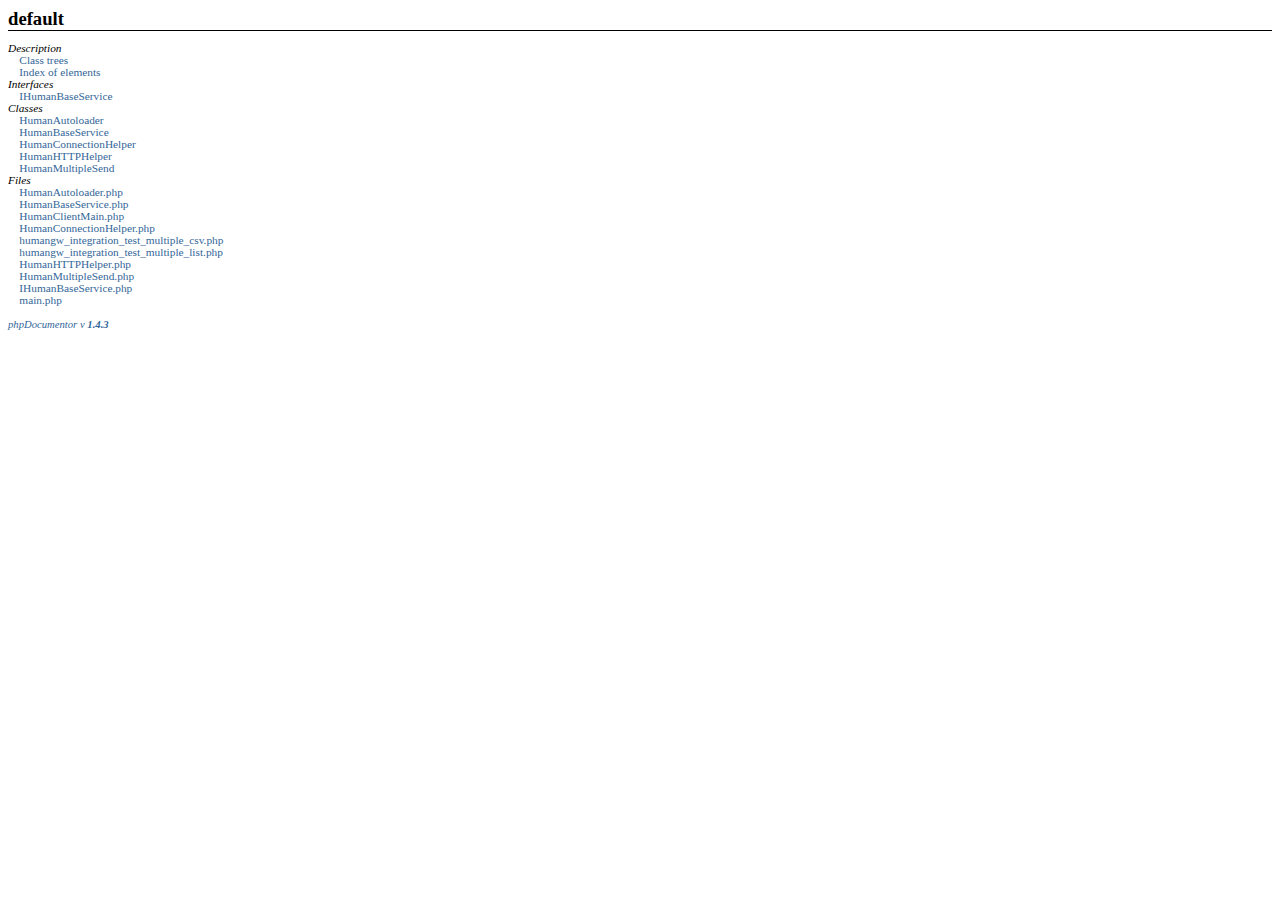
<file: app/Vendor/zenvia/doc/HTML/li_default.html>
<?xml version="1.0" encoding="iso-8859-1"?>
<!DOCTYPE html PUBLIC "-//W3C//DTD XHTML 1.0 Transitional//EN" "http://www.w3.org/TR/xhtml1/DTD/xhtml1-transitional.dtd">
  <html xmlns="http://www.w3.org/1999/xhtml">
		<head>
			<!-- template designed by Marco Von Ballmoos -->
			<title></title>
			<link rel="stylesheet" href="media/stylesheet.css" />
			<meta http-equiv='Content-Type' content='text/html; charset=iso-8859-1'/>
		</head>
		<body>
						<div class="package-title">default</div>
<div class="package-details">

	<dl class="tree">
		
		<dt class="folder-title">Description</dt>
		<dd>
			<a href='classtrees_default.html' target='right'>Class trees</a><br />
			<a href='elementindex_default.html' target='right'>Index of elements</a><br />
					</dd>
	
							
							
													<dt class="folder-title">Interfaces</dt>
										   										   										   										   										   										   						<dd><a href='default/IHumanBaseService.html' target='right'>IHumanBaseService</a></dd>
																								<dt class="folder-title">Classes</dt>
										   						<dd><a href='default/HumanAutoloader.html' target='right'>HumanAutoloader</a></dd>
					   										   						<dd><a href='default/HumanBaseService.html' target='right'>HumanBaseService</a></dd>
					   										   						<dd><a href='default/HumanConnectionHelper.html' target='right'>HumanConnectionHelper</a></dd>
					   										   						<dd><a href='default/HumanHTTPHelper.html' target='right'>HumanHTTPHelper</a></dd>
					   										   						<dd><a href='default/HumanMultipleSend.html' target='right'>HumanMultipleSend</a></dd>
					   										   																						<dt class="folder-title">Files</dt>
											<dd><a href='default/_human_gateway_client_api---util---HumanAutoloader.php.html' target='right'>HumanAutoloader.php</a></dd>
											<dd><a href='default/_human_gateway_client_api---service---base---HumanBaseService.php.html' target='right'>HumanBaseService.php</a></dd>
											<dd><a href='default/_human_gateway_client_api---HumanClientMain.php.html' target='right'>HumanClientMain.php</a></dd>
											<dd><a href='default/_human_gateway_client_api---util---HumanConnectionHelper.php.html' target='right'>HumanConnectionHelper.php</a></dd>
											<dd><a href='default/_humangw_integration_test_multiple_csv.php.html' target='right'>humangw_integration_test_multiple_csv.php</a></dd>
											<dd><a href='default/_humangw_integration_test_multiple_list.php.html' target='right'>humangw_integration_test_multiple_list.php</a></dd>
											<dd><a href='default/_human_gateway_client_api---util---HumanHTTPHelper.php.html' target='right'>HumanHTTPHelper.php</a></dd>
											<dd><a href='default/_human_gateway_client_api---service---HumanMultipleSend.php.html' target='right'>HumanMultipleSend.php</a></dd>
											<dd><a href='default/_human_gateway_client_api---service---Interface---IHumanBaseService.php.html' target='right'>IHumanBaseService.php</a></dd>
											<dd><a href='default/_human_gateway_client_api---config---main.php.html' target='right'>main.php</a></dd>
																	
						
			</dl>
</div>
<p class="notes"><a href="http://www.phpdoc.org" target="_blank">phpDocumentor v <span class="field">1.4.3</span></a></p>
</BODY>
</HTML>
</file>
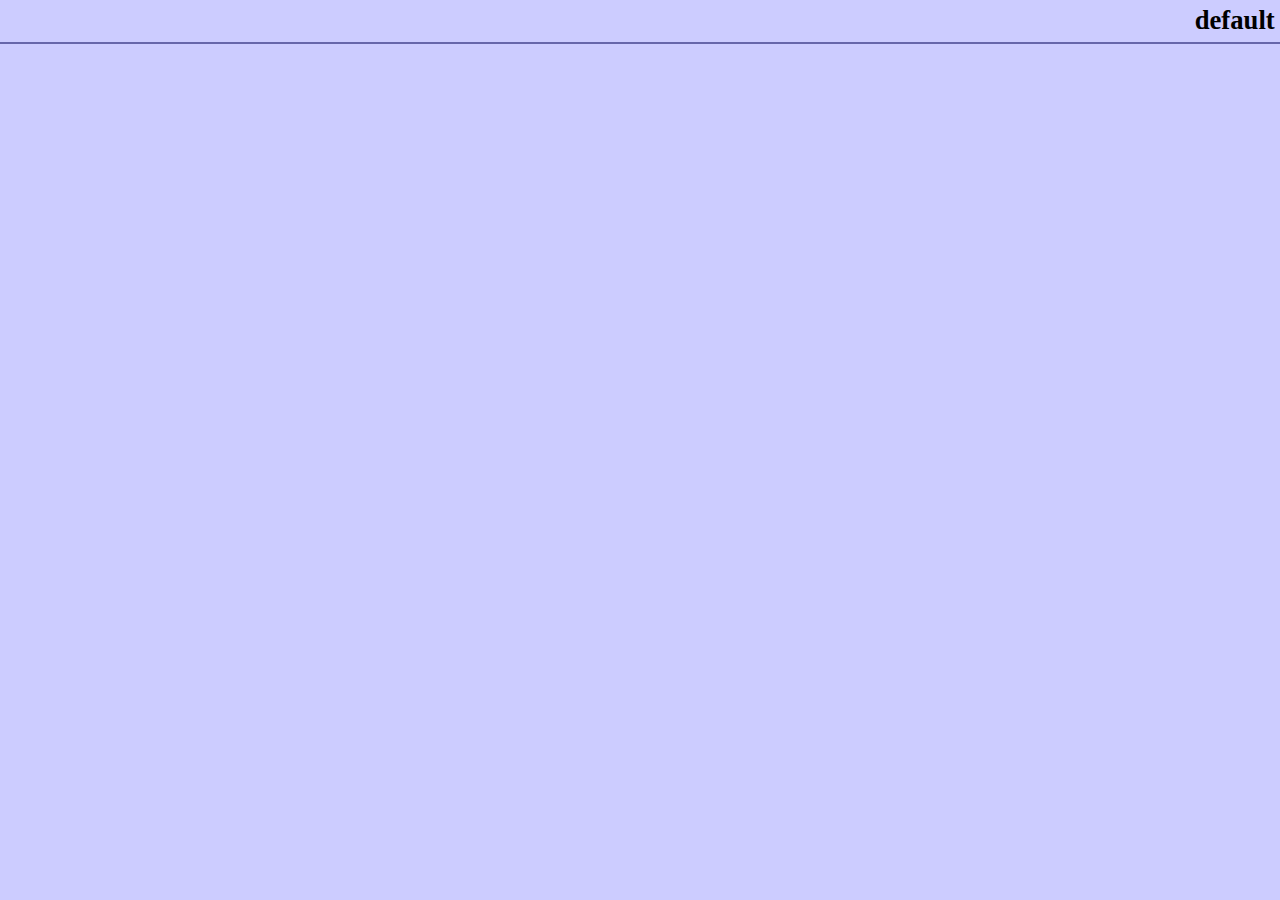
<file: app/Vendor/zenvia/doc/HTML/packages.html>
<?xml version="1.0" encoding="iso-8859-1"?>
<!DOCTYPE html PUBLIC "-//W3C//DTD XHTML 1.0 Transitional//EN" "http://www.w3.org/TR/xhtml1/DTD/xhtml1-transitional.dtd">
  <html xmlns="http://www.w3.org/1999/xhtml">
		<head>
			<!-- template designed by Marco Von Ballmoos -->
			<title></title>
			<link rel="stylesheet" href="media/stylesheet.css" />
			<link rel="stylesheet" href="media/banner.css" />
			<meta http-equiv='Content-Type' content='text/html; charset=iso-8859-1'/>
		</head>
		<body>
			<div class="banner">
				<div class="banner-title">default</div>
				<div class="banner-menu">
	        <table cellpadding="0" cellspacing="0" style="width: 100%">
	          <tr>
              <td>
								              </td>
              <td style="width: 2em">&nbsp;</td>
              <td style="text-align: right">
								              </td>
						</tr>
          </table>
				</div>
			</div>
		</body>
	</html>
</file>
<file: app/Vendor/zenvia/doc/HTML/media/stylesheet.css>
a { color: #336699; text-decoration: none; }
a:hover { color: #6699CC; text-decoration: underline; }
a:active { color: #6699CC; text-decoration: underline; }

body { background : #FFFFFF; }
body, table { font-family: Georgia, Times New Roman, Times, serif; font-size: 10pt }
p, li { line-height: 140% }
a img { border: 0px; }
dd { margin-left: 0px; padding-left: 1em; }

/* Page layout/boxes */

.info-box {}
.info-box-title { margin: 1em 0em 0em 0em; padding: .25em; font-weight: normal; font-size: 14pt; border: 2px solid #999999; background-color: #CCCCFF }
.info-box-body { border: 1px solid #999999; padding: .5em; }
.nav-bar { font-size: 8pt; white-space: nowrap; text-align: right; padding: .2em; margin: 0em 0em 1em 0em; }

.oddrow { background-color: #F8F8F8; border: 1px solid #AAAAAA; padding: .5em; margin-bottom: 1em}
.evenrow { border: 1px solid #AAAAAA; padding: .5em; margin-bottom: 1em}

.page-body { max-width: 800px; margin: auto; }
.tree dl { margin: 0px }

/* Index formatting classes */

.index-item-body { margin-top: .5em; margin-bottom: .5em}
.index-item-description { margin-top: .25em }
.index-item-details { font-weight: normal; font-style: italic; font-size: 8pt }
.index-letter-section { background-color: #EEEEEE; border: 1px dotted #999999; padding: .5em; margin-bottom: 1em}
.index-letter-title { font-size: 12pt; font-weight: bold }
.index-letter-menu { text-align: center; margin: 1em }
.index-letter { font-size: 12pt }

/* Docbook classes */

.description {}
.short-description { font-weight: bold; color: #666666; }
.tags {	padding-left: 0em; margin-left: 3em; color: #666666; list-style-type: square; }
.parameters {	padding-left: 0em; margin-left: 3em; font-style: italic; list-style-type: square; }
.redefinitions { font-size: 8pt; padding-left: 0em; margin-left: 2em; }
.package {  }
.package-title { font-weight: bold; font-size: 14pt; border-bottom: 1px solid black }
.package-details { font-size: 85%; }
.sub-package { font-weight: bold; font-size: 120% }
.tutorial { border-width: thin; border-color: #0066ff }
.tutorial-nav-box { width: 100%; border: 1px solid #999999; background-color: #F8F8F8; }
.nav-button-disabled { color: #999999; }
.nav-button:active, 
.nav-button:focus, 
.nav-button:hover { background-color: #DDDDDD; outline: 1px solid #999999; text-decoration: none }
.folder-title { font-style: italic }

/* Generic formatting */

.field { font-weight: bold; }
.detail { font-size: 8pt; }
.notes { font-style: italic; font-size: 8pt; }
.separator { background-color: #999999; height: 2px; }
.warning {  color: #FF6600; }
.disabled { font-style: italic; color: #999999; }

/* Code elements */

.line-number {  }

.class-table { width: 100%; }
.class-table-header { border-bottom: 1px dotted #666666; text-align: left}
.class-name { color: #000000; font-weight: bold; }

.method-summary { padding-left: 1em; font-size: 8pt }
.method-header { }
.method-definition { margin-bottom: .3em }
.method-title { font-weight: bold; }
.method-name { font-weight: bold; }
.method-signature { font-size: 85%; color: #666666; margin: .5em 0em }
.method-result { font-style: italic; }

.var-summary { padding-left: 1em; font-size: 8pt; }
.var-header { }
.var-title { margin-bottom: .3em }
.var-type { font-style: italic; }
.var-name { font-weight: bold; }
.var-default {}
.var-description { font-weight: normal; color: #000000; }

.include-title {  }
.include-type { font-style: italic; }
.include-name { font-weight: bold; }

.const-title {  }
.const-name { font-weight: bold; }

/* Syntax highlighting */

.src-code {  border: 1px solid #336699; padding: 1em; background-color: #EEEEEE; }
.src-line {  font-family: 'Courier New', Courier, monospace; font-weight: normal; }

.src-comm { color: green; }
.src-id {  }
.src-inc { color: #0000FF; }
.src-key { color: #0000FF; }
.src-num { color: #CC0000; }
.src-str { color: #66cccc; }
.src-sym { font-weight: bold; }
.src-var { }

.src-php { font-weight: bold; }

.src-doc { color: #009999 }
.src-doc-close-template { color: #0000FF }
.src-doc-coretag { color: #0099FF; font-weight: bold }
.src-doc-inlinetag { color: #0099FF }
.src-doc-internal { color: #6699cc }
.src-doc-tag { color: #0080CC }
.src-doc-template { color: #0000FF }
.src-doc-type { font-style: italic }
.src-doc-var { font-style: italic }

.tute-tag { color: #009999 }
.tute-attribute-name { color: #0000FF }
.tute-attribute-value { color: #0099FF }
.tute-entity { font-weight: bold; }
.tute-comment { font-style: italic }
.tute-inline-tag { color: #636311; font-weight: bold }

/* tutorial */

.authors {  }
.author { font-style: italic; font-weight: bold }
.author-blurb { margin: .5em 0em .5em 2em; font-size: 85%; font-weight: normal; font-style: normal }
.example { border: 1px dashed #999999; background-color: #EEEEEE; padding: .5em; }
*[class="example"] { line-height : 0.5em }
.listing { border: 1px dashed #999999; background-color: #EEEEEE; padding: .5em; white-space: nowrap; }
*[class="listing"] { line-height : 0.5em }
.release-info { font-size: 85%; font-style: italic; margin: 1em 0em }
.ref-title-box {  }
.ref-title {  }
.ref-purpose { font-style: italic; color: #666666 }
.ref-synopsis {  }
.title { font-weight: bold; margin: 1em 0em 0em 0em; padding: .25em; border: 2px solid #999999; background-color: #CCCCFF  }
.cmd-synopsis { margin: 1em 0em }
.cmd-title { font-weight: bold }
.toc { margin-left: 2em; padding-left: 0em }
</file>
<file: app/Vendor/zenvia/doc/HTML/media/banner.css>
body 
{ 
	background-color: #CCCCFF; 
	margin: 0px; 
	padding: 0px;
}

/* Banner (top bar) classes */

.banner {  }

.banner-menu 
{ 
	clear: both;
	padding: .5em;
	border-top: 2px solid #6666AA;	
}

.banner-title 
{ 
	text-align: right; 
	font-size: 20pt; 
	font-weight: bold; 
	margin: .2em;
}

.package-selector 
{ 
	background-color: #AAAADD; 
	border: 1px solid black; 
	color: yellow;
}
</file>
<file: app/webroot/html/jquery.pwstrength/examples/bootstrap2/bootstrap2.css>
/*!
 * Bootstrap v2.3.2
 *
 * Copyright 2013 Twitter, Inc
 * Licensed under the Apache License v2.0
 * http://www.apache.org/licenses/LICENSE-2.0
 *
 * Designed and built with all the love in the world @twitter by @mdo and @fat.
 */
.clearfix{*zoom:1;}.clearfix:before,.clearfix:after{display:table;content:"";line-height:0;}
.clearfix:after{clear:both;}
.hide-text{font:0/0 a;color:transparent;text-shadow:none;background-color:transparent;border:0;}
.input-block-level{display:block;width:100%;min-height:30px;-webkit-box-sizing:border-box;-moz-box-sizing:border-box;box-sizing:border-box;}
article,aside,details,figcaption,figure,footer,header,hgroup,nav,section{display:block;}
audio,canvas,video{display:inline-block;*display:inline;*zoom:1;}
audio:not([controls]){display:none;}
html{font-size:100%;-webkit-text-size-adjust:100%;-ms-text-size-adjust:100%;}
a:focus{outline:thin dotted #333;outline:5px auto -webkit-focus-ring-color;outline-offset:-2px;}
a:hover,a:active{outline:0;}
sub,sup{position:relative;font-size:75%;line-height:0;vertical-align:baseline;}
sup{top:-0.5em;}
sub{bottom:-0.25em;}
img{max-width:100%;width:auto\9;height:auto;vertical-align:middle;border:0;-ms-interpolation-mode:bicubic;}
#map_canvas img,.google-maps img{max-width:none;}
button,input,select,textarea{margin:0;font-size:100%;vertical-align:middle;}
button,input{*overflow:visible;line-height:normal;}
button::-moz-focus-inner,input::-moz-focus-inner{padding:0;border:0;}
button,html input[type="button"],input[type="reset"],input[type="submit"]{-webkit-appearance:button;cursor:pointer;}
label,select,button,input[type="button"],input[type="reset"],input[type="submit"],input[type="radio"],input[type="checkbox"]{cursor:pointer;}
input[type="search"]{-webkit-box-sizing:content-box;-moz-box-sizing:content-box;box-sizing:content-box;-webkit-appearance:textfield;}
input[type="search"]::-webkit-search-decoration,input[type="search"]::-webkit-search-cancel-button{-webkit-appearance:none;}
textarea{overflow:auto;vertical-align:top;}
@media print{*{text-shadow:none !important;color:#000 !important;background:transparent !important;box-shadow:none !important;} a,a:visited{text-decoration:underline;} a[href]:after{content:" (" attr(href) ")";} abbr[title]:after{content:" (" attr(title) ")";} .ir a:after,a[href^="javascript:"]:after,a[href^="#"]:after{content:"";} pre,blockquote{border:1px solid #999;page-break-inside:avoid;} thead{display:table-header-group;} tr,img{page-break-inside:avoid;} img{max-width:100% !important;} @page {margin:0.5cm;}p,h2,h3{orphans:3;widows:3;} h2,h3{page-break-after:avoid;}}body{margin:0;font-family:"Helvetica Neue",Helvetica,Arial,sans-serif;font-size:14px;line-height:20px;color:#333333;background-color:#ffffff;}
a{color:#0088cc;text-decoration:none;}
a:hover,a:focus{color:#005580;text-decoration:underline;}
.img-rounded{-webkit-border-radius:6px;-moz-border-radius:6px;border-radius:6px;}
.img-polaroid{padding:4px;background-color:#fff;border:1px solid #ccc;border:1px solid rgba(0, 0, 0, 0.2);-webkit-box-shadow:0 1px 3px rgba(0, 0, 0, 0.1);-moz-box-shadow:0 1px 3px rgba(0, 0, 0, 0.1);box-shadow:0 1px 3px rgba(0, 0, 0, 0.1);}
.img-circle{-webkit-border-radius:500px;-moz-border-radius:500px;border-radius:500px;}
.row{margin-left:-20px;*zoom:1;}.row:before,.row:after{display:table;content:"";line-height:0;}
.row:after{clear:both;}
[class*="span"]{float:left;min-height:1px;margin-left:20px;}
.container,.navbar-static-top .container,.navbar-fixed-top .container,.navbar-fixed-bottom .container{width:940px;}
.span12{width:940px;}
.span11{width:860px;}
.span10{width:780px;}
.span9{width:700px;}
.span8{width:620px;}
.span7{width:540px;}
.span6{width:460px;}
.span5{width:380px;}
.span4{width:300px;}
.span3{width:220px;}
.span2{width:140px;}
.span1{width:60px;}
.offset12{margin-left:980px;}
.offset11{margin-left:900px;}
.offset10{margin-left:820px;}
.offset9{margin-left:740px;}
.offset8{margin-left:660px;}
.offset7{margin-left:580px;}
.offset6{margin-left:500px;}
.offset5{margin-left:420px;}
.offset4{margin-left:340px;}
.offset3{margin-left:260px;}
.offset2{margin-left:180px;}
.offset1{margin-left:100px;}
.row-fluid{width:100%;*zoom:1;}.row-fluid:before,.row-fluid:after{display:table;content:"";line-height:0;}
.row-fluid:after{clear:both;}
.row-fluid [class*="span"]{display:block;width:100%;min-height:30px;-webkit-box-sizing:border-box;-moz-box-sizing:border-box;box-sizing:border-box;float:left;margin-left:2.127659574468085%;*margin-left:2.074468085106383%;}
.row-fluid [class*="span"]:first-child{margin-left:0;}
.row-fluid .controls-row [class*="span"]+[class*="span"]{margin-left:2.127659574468085%;}
.row-fluid .span12{width:100%;*width:99.94680851063829%;}
.row-fluid .span11{width:91.48936170212765%;*width:91.43617021276594%;}
.row-fluid .span10{width:82.97872340425532%;*width:82.92553191489361%;}
.row-fluid .span9{width:74.46808510638297%;*width:74.41489361702126%;}
.row-fluid .span8{width:65.95744680851064%;*width:65.90425531914893%;}
.row-fluid .span7{width:57.44680851063829%;*width:57.39361702127659%;}
.row-fluid .span6{width:48.93617021276595%;*width:48.88297872340425%;}
.row-fluid .span5{width:40.42553191489362%;*width:40.37234042553192%;}
.row-fluid .span4{width:31.914893617021278%;*width:31.861702127659576%;}
.row-fluid .span3{width:23.404255319148934%;*width:23.351063829787233%;}
.row-fluid .span2{width:14.893617021276595%;*width:14.840425531914894%;}
.row-fluid .span1{width:6.382978723404255%;*width:6.329787234042553%;}
.row-fluid .offset12{margin-left:104.25531914893617%;*margin-left:104.14893617021275%;}
.row-fluid .offset12:first-child{margin-left:102.12765957446808%;*margin-left:102.02127659574467%;}
.row-fluid .offset11{margin-left:95.74468085106382%;*margin-left:95.6382978723404%;}
.row-fluid .offset11:first-child{margin-left:93.61702127659574%;*margin-left:93.51063829787232%;}
.row-fluid .offset10{margin-left:87.23404255319149%;*margin-left:87.12765957446807%;}
.row-fluid .offset10:first-child{margin-left:85.1063829787234%;*margin-left:84.99999999999999%;}
.row-fluid .offset9{margin-left:78.72340425531914%;*margin-left:78.61702127659572%;}
.row-fluid .offset9:first-child{margin-left:76.59574468085106%;*margin-left:76.48936170212764%;}
.row-fluid .offset8{margin-left:70.2127659574468%;*margin-left:70.10638297872339%;}
.row-fluid .offset8:first-child{margin-left:68.08510638297872%;*margin-left:67.9787234042553%;}
.row-fluid .offset7{margin-left:61.70212765957446%;*margin-left:61.59574468085106%;}
.row-fluid .offset7:first-child{margin-left:59.574468085106375%;*margin-left:59.46808510638297%;}
.row-fluid .offset6{margin-left:53.191489361702125%;*margin-left:53.085106382978715%;}
.row-fluid .offset6:first-child{margin-left:51.063829787234035%;*margin-left:50.95744680851063%;}
.row-fluid .offset5{margin-left:44.68085106382979%;*margin-left:44.57446808510638%;}
.row-fluid .offset5:first-child{margin-left:42.5531914893617%;*margin-left:42.4468085106383%;}
.row-fluid .offset4{margin-left:36.170212765957444%;*margin-left:36.06382978723405%;}
.row-fluid .offset4:first-child{margin-left:34.04255319148936%;*margin-left:33.93617021276596%;}
.row-fluid .offset3{margin-left:27.659574468085104%;*margin-left:27.5531914893617%;}
.row-fluid .offset3:first-child{margin-left:25.53191489361702%;*margin-left:25.425531914893618%;}
.row-fluid .offset2{margin-left:19.148936170212764%;*margin-left:19.04255319148936%;}
.row-fluid .offset2:first-child{margin-left:17.02127659574468%;*margin-left:16.914893617021278%;}
.row-fluid .offset1{margin-left:10.638297872340425%;*margin-left:10.53191489361702%;}
.row-fluid .offset1:first-child{margin-left:8.51063829787234%;*margin-left:8.404255319148938%;}
[class*="span"].hide,.row-fluid [class*="span"].hide{display:none;}
[class*="span"].pull-right,.row-fluid [class*="span"].pull-right{float:right;}
p{margin:0 0 10px;}
.lead{margin-bottom:20px;font-size:21px;font-weight:200;line-height:30px;}
small{font-size:85%;}
strong{font-weight:bold;}
em{font-style:italic;}
cite{font-style:normal;}
.muted{color:#999999;}
a.muted:hover,a.muted:focus{color:#808080;}
.text-warning{color:#c09853;}
a.text-warning:hover,a.text-warning:focus{color:#a47e3c;}
.text-error{color:#b94a48;}
a.text-error:hover,a.text-error:focus{color:#953b39;}
.text-info{color:#3a87ad;}
a.text-info:hover,a.text-info:focus{color:#2d6987;}
.text-success{color:#468847;}
a.text-success:hover,a.text-success:focus{color:#356635;}
.text-left{text-align:left;}
.text-right{text-align:right;}
.text-center{text-align:center;}
h1,h2,h3,h4,h5,h6{margin:10px 0;font-family:inherit;font-weight:bold;line-height:20px;color:inherit;text-rendering:optimizelegibility;}h1 small,h2 small,h3 small,h4 small,h5 small,h6 small{font-weight:normal;line-height:1;color:#999999;}
h1,h2,h3{line-height:40px;}
h1{font-size:38.5px;}
h2{font-size:31.5px;}
h3{font-size:24.5px;}
h4{font-size:17.5px;}
h5{font-size:14px;}
h6{font-size:11.9px;}
h1 small{font-size:24.5px;}
h2 small{font-size:17.5px;}
h3 small{font-size:14px;}
h4 small{font-size:14px;}
.page-header{padding-bottom:9px;margin:20px 0 30px;border-bottom:1px solid #eeeeee;}
ul,ol{padding:0;margin:0 0 10px 25px;}
ul ul,ul ol,ol ol,ol ul{margin-bottom:0;}
li{line-height:20px;}
ul.unstyled,ol.unstyled{margin-left:0;list-style:none;}
ul.inline,ol.inline{margin-left:0;list-style:none;}ul.inline>li,ol.inline>li{display:inline-block;*display:inline;*zoom:1;padding-left:5px;padding-right:5px;}
dl{margin-bottom:20px;}
dt,dd{line-height:20px;}
dt{font-weight:bold;}
dd{margin-left:10px;}
.dl-horizontal{*zoom:1;}.dl-horizontal:before,.dl-horizontal:after{display:table;content:"";line-height:0;}
.dl-horizontal:after{clear:both;}
.dl-horizontal dt{float:left;width:160px;clear:left;text-align:right;overflow:hidden;text-overflow:ellipsis;white-space:nowrap;}
.dl-horizontal dd{margin-left:180px;}
hr{margin:20px 0;border:0;border-top:1px solid #eeeeee;border-bottom:1px solid #ffffff;}
abbr[title],abbr[data-original-title]{cursor:help;border-bottom:1px dotted #999999;}
abbr.initialism{font-size:90%;text-transform:uppercase;}
blockquote{padding:0 0 0 15px;margin:0 0 20px;border-left:5px solid #eeeeee;}blockquote p{margin-bottom:0;font-size:17.5px;font-weight:300;line-height:1.25;}
blockquote small{display:block;line-height:20px;color:#999999;}blockquote small:before{content:'\2014 \00A0';}
blockquote.pull-right{float:right;padding-right:15px;padding-left:0;border-right:5px solid #eeeeee;border-left:0;}blockquote.pull-right p,blockquote.pull-right small{text-align:right;}
blockquote.pull-right small:before{content:'';}
blockquote.pull-right small:after{content:'\00A0 \2014';}
q:before,q:after,blockquote:before,blockquote:after{content:"";}
address{display:block;margin-bottom:20px;font-style:normal;line-height:20px;}
form{margin:0 0 20px;}
fieldset{padding:0;margin:0;border:0;}
legend{display:block;width:100%;padding:0;margin-bottom:20px;font-size:21px;line-height:40px;color:#333333;border:0;border-bottom:1px solid #e5e5e5;}legend small{font-size:15px;color:#999999;}
label,input,button,select,textarea{font-size:14px;font-weight:normal;line-height:20px;}
input,button,select,textarea{font-family:"Helvetica Neue",Helvetica,Arial,sans-serif;}
label{display:block;margin-bottom:5px;}
select,textarea,input[type="text"],input[type="password"],input[type="datetime"],input[type="datetime-local"],input[type="date"],input[type="month"],input[type="time"],input[type="week"],input[type="number"],input[type="email"],input[type="url"],input[type="search"],input[type="tel"],input[type="color"],.uneditable-input{display:inline-block;height:20px;padding:4px 6px;margin-bottom:10px;font-size:14px;line-height:20px;color:#555555;-webkit-border-radius:4px;-moz-border-radius:4px;border-radius:4px;vertical-align:middle;}
input,textarea,.uneditable-input{width:206px;}
textarea{height:auto;}
textarea,input[type="text"],input[type="password"],input[type="datetime"],input[type="datetime-local"],input[type="date"],input[type="month"],input[type="time"],input[type="week"],input[type="number"],input[type="email"],input[type="url"],input[type="search"],input[type="tel"],input[type="color"],.uneditable-input{background-color:#ffffff;border:1px solid #cccccc;-webkit-box-shadow:inset 0 1px 1px rgba(0, 0, 0, 0.075);-moz-box-shadow:inset 0 1px 1px rgba(0, 0, 0, 0.075);box-shadow:inset 0 1px 1px rgba(0, 0, 0, 0.075);-webkit-transition:border linear .2s, box-shadow linear .2s;-moz-transition:border linear .2s, box-shadow linear .2s;-o-transition:border linear .2s, box-shadow linear .2s;transition:border linear .2s, box-shadow linear .2s;}textarea:focus,input[type="text"]:focus,input[type="password"]:focus,input[type="datetime"]:focus,input[type="datetime-local"]:focus,input[type="date"]:focus,input[type="month"]:focus,input[type="time"]:focus,input[type="week"]:focus,input[type="number"]:focus,input[type="email"]:focus,input[type="url"]:focus,input[type="search"]:focus,input[type="tel"]:focus,input[type="color"]:focus,.uneditable-input:focus{border-color:rgba(82, 168, 236, 0.8);outline:0;outline:thin dotted \9;-webkit-box-shadow:inset 0 1px 1px rgba(0,0,0,.075), 0 0 8px rgba(82,168,236,.6);-moz-box-shadow:inset 0 1px 1px rgba(0,0,0,.075), 0 0 8px rgba(82,168,236,.6);box-shadow:inset 0 1px 1px rgba(0,0,0,.075), 0 0 8px rgba(82,168,236,.6);}
input[type="radio"],input[type="checkbox"]{margin:4px 0 0;*margin-top:0;margin-top:1px \9;line-height:normal;}
input[type="file"],input[type="image"],input[type="submit"],input[type="reset"],input[type="button"],input[type="radio"],input[type="checkbox"]{width:auto;}
select,input[type="file"]{height:30px;*margin-top:4px;line-height:30px;}
select{width:220px;border:1px solid #cccccc;background-color:#ffffff;}
select[multiple],select[size]{height:auto;}
select:focus,input[type="file"]:focus,input[type="radio"]:focus,input[type="checkbox"]:focus{outline:thin dotted #333;outline:5px auto -webkit-focus-ring-color;outline-offset:-2px;}
.uneditable-input,.uneditable-textarea{color:#999999;background-color:#fcfcfc;border-color:#cccccc;-webkit-box-shadow:inset 0 1px 2px rgba(0, 0, 0, 0.025);-moz-box-shadow:inset 0 1px 2px rgba(0, 0, 0, 0.025);box-shadow:inset 0 1px 2px rgba(0, 0, 0, 0.025);cursor:not-allowed;}
.uneditable-input{overflow:hidden;white-space:nowrap;}
.uneditable-textarea{width:auto;height:auto;}
input:-moz-placeholder,textarea:-moz-placeholder{color:#999999;}
input:-ms-input-placeholder,textarea:-ms-input-placeholder{color:#999999;}
input::-webkit-input-placeholder,textarea::-webkit-input-placeholder{color:#999999;}
.radio,.checkbox{min-height:20px;padding-left:20px;}
.radio input[type="radio"],.checkbox input[type="checkbox"]{float:left;margin-left:-20px;}
.controls>.radio:first-child,.controls>.checkbox:first-child{padding-top:5px;}
.radio.inline,.checkbox.inline{display:inline-block;padding-top:5px;margin-bottom:0;vertical-align:middle;}
.radio.inline+.radio.inline,.checkbox.inline+.checkbox.inline{margin-left:10px;}
.input-mini{width:60px;}
.input-small{width:90px;}
.input-medium{width:150px;}
.input-large{width:210px;}
.input-xlarge{width:270px;}
.input-xxlarge{width:530px;}
input[class*="span"],select[class*="span"],textarea[class*="span"],.uneditable-input[class*="span"],.row-fluid input[class*="span"],.row-fluid select[class*="span"],.row-fluid textarea[class*="span"],.row-fluid .uneditable-input[class*="span"]{float:none;margin-left:0;}
.input-append input[class*="span"],.input-append .uneditable-input[class*="span"],.input-prepend input[class*="span"],.input-prepend .uneditable-input[class*="span"],.row-fluid input[class*="span"],.row-fluid select[class*="span"],.row-fluid textarea[class*="span"],.row-fluid .uneditable-input[class*="span"],.row-fluid .input-prepend [class*="span"],.row-fluid .input-append [class*="span"]{display:inline-block;}
input,textarea,.uneditable-input{margin-left:0;}
.controls-row [class*="span"]+[class*="span"]{margin-left:20px;}
input.span12,textarea.span12,.uneditable-input.span12{width:926px;}
input.span11,textarea.span11,.uneditable-input.span11{width:846px;}
input.span10,textarea.span10,.uneditable-input.span10{width:766px;}
input.span9,textarea.span9,.uneditable-input.span9{width:686px;}
input.span8,textarea.span8,.uneditable-input.span8{width:606px;}
input.span7,textarea.span7,.uneditable-input.span7{width:526px;}
input.span6,textarea.span6,.uneditable-input.span6{width:446px;}
input.span5,textarea.span5,.uneditable-input.span5{width:366px;}
input.span4,textarea.span4,.uneditable-input.span4{width:286px;}
input.span3,textarea.span3,.uneditable-input.span3{width:206px;}
input.span2,textarea.span2,.uneditable-input.span2{width:126px;}
input.span1,textarea.span1,.uneditable-input.span1{width:46px;}
.controls-row{*zoom:1;}.controls-row:before,.controls-row:after{display:table;content:"";line-height:0;}
.controls-row:after{clear:both;}
.controls-row [class*="span"],.row-fluid .controls-row [class*="span"]{float:left;}
.controls-row .checkbox[class*="span"],.controls-row .radio[class*="span"]{padding-top:5px;}
input[disabled],select[disabled],textarea[disabled],input[readonly],select[readonly],textarea[readonly]{cursor:not-allowed;background-color:#eeeeee;}
input[type="radio"][disabled],input[type="checkbox"][disabled],input[type="radio"][readonly],input[type="checkbox"][readonly]{background-color:transparent;}
.control-group.warning .control-label,.control-group.warning .help-block,.control-group.warning .help-inline{color:#c09853;}
.control-group.warning .checkbox,.control-group.warning .radio,.control-group.warning input,.control-group.warning select,.control-group.warning textarea{color:#c09853;}
.control-group.warning input,.control-group.warning select,.control-group.warning textarea{border-color:#c09853;-webkit-box-shadow:inset 0 1px 1px rgba(0, 0, 0, 0.075);-moz-box-shadow:inset 0 1px 1px rgba(0, 0, 0, 0.075);box-shadow:inset 0 1px 1px rgba(0, 0, 0, 0.075);}.control-group.warning input:focus,.control-group.warning select:focus,.control-group.warning textarea:focus{border-color:#a47e3c;-webkit-box-shadow:inset 0 1px 1px rgba(0, 0, 0, 0.075),0 0 6px #dbc59e;-moz-box-shadow:inset 0 1px 1px rgba(0, 0, 0, 0.075),0 0 6px #dbc59e;box-shadow:inset 0 1px 1px rgba(0, 0, 0, 0.075),0 0 6px #dbc59e;}
.control-group.warning .input-prepend .add-on,.control-group.warning .input-append .add-on{color:#c09853;background-color:#fcf8e3;border-color:#c09853;}
.control-group.error .control-label,.control-group.error .help-block,.control-group.error .help-inline{color:#b94a48;}
.control-group.error .checkbox,.control-group.error .radio,.control-group.error input,.control-group.error select,.control-group.error textarea{color:#b94a48;}
.control-group.error input,.control-group.error select,.control-group.error textarea{border-color:#b94a48;-webkit-box-shadow:inset 0 1px 1px rgba(0, 0, 0, 0.075);-moz-box-shadow:inset 0 1px 1px rgba(0, 0, 0, 0.075);box-shadow:inset 0 1px 1px rgba(0, 0, 0, 0.075);}.control-group.error input:focus,.control-group.error select:focus,.control-group.error textarea:focus{border-color:#953b39;-webkit-box-shadow:inset 0 1px 1px rgba(0, 0, 0, 0.075),0 0 6px #d59392;-moz-box-shadow:inset 0 1px 1px rgba(0, 0, 0, 0.075),0 0 6px #d59392;box-shadow:inset 0 1px 1px rgba(0, 0, 0, 0.075),0 0 6px #d59392;}
.control-group.error .input-prepend .add-on,.control-group.error .input-append .add-on{color:#b94a48;background-color:#f2dede;border-color:#b94a48;}
.control-group.success .control-label,.control-group.success .help-block,.control-group.success .help-inline{color:#468847;}
.control-group.success .checkbox,.control-group.success .radio,.control-group.success input,.control-group.success select,.control-group.success textarea{color:#468847;}
.control-group.success input,.control-group.success select,.control-group.success textarea{border-color:#468847;-webkit-box-shadow:inset 0 1px 1px rgba(0, 0, 0, 0.075);-moz-box-shadow:inset 0 1px 1px rgba(0, 0, 0, 0.075);box-shadow:inset 0 1px 1px rgba(0, 0, 0, 0.075);}.control-group.success input:focus,.control-group.success select:focus,.control-group.success textarea:focus{border-color:#356635;-webkit-box-shadow:inset 0 1px 1px rgba(0, 0, 0, 0.075),0 0 6px #7aba7b;-moz-box-shadow:inset 0 1px 1px rgba(0, 0, 0, 0.075),0 0 6px #7aba7b;box-shadow:inset 0 1px 1px rgba(0, 0, 0, 0.075),0 0 6px #7aba7b;}
.control-group.success .input-prepend .add-on,.control-group.success .input-append .add-on{color:#468847;background-color:#dff0d8;border-color:#468847;}
.control-group.info .control-label,.control-group.info .help-block,.control-group.info .help-inline{color:#3a87ad;}
.control-group.info .checkbox,.control-group.info .radio,.control-group.info input,.control-group.info select,.control-group.info textarea{color:#3a87ad;}
.control-group.info input,.control-group.info select,.control-group.info textarea{border-color:#3a87ad;-webkit-box-shadow:inset 0 1px 1px rgba(0, 0, 0, 0.075);-moz-box-shadow:inset 0 1px 1px rgba(0, 0, 0, 0.075);box-shadow:inset 0 1px 1px rgba(0, 0, 0, 0.075);}.control-group.info input:focus,.control-group.info select:focus,.control-group.info textarea:focus{border-color:#2d6987;-webkit-box-shadow:inset 0 1px 1px rgba(0, 0, 0, 0.075),0 0 6px #7ab5d3;-moz-box-shadow:inset 0 1px 1px rgba(0, 0, 0, 0.075),0 0 6px #7ab5d3;box-shadow:inset 0 1px 1px rgba(0, 0, 0, 0.075),0 0 6px #7ab5d3;}
.control-group.info .input-prepend .add-on,.control-group.info .input-append .add-on{color:#3a87ad;background-color:#d9edf7;border-color:#3a87ad;}
input:focus:invalid,textarea:focus:invalid,select:focus:invalid{color:#b94a48;border-color:#ee5f5b;}input:focus:invalid:focus,textarea:focus:invalid:focus,select:focus:invalid:focus{border-color:#e9322d;-webkit-box-shadow:0 0 6px #f8b9b7;-moz-box-shadow:0 0 6px #f8b9b7;box-shadow:0 0 6px #f8b9b7;}
.form-actions{padding:19px 20px 20px;margin-top:20px;margin-bottom:20px;background-color:#f5f5f5;border-top:1px solid #e5e5e5;*zoom:1;}.form-actions:before,.form-actions:after{display:table;content:"";line-height:0;}
.form-actions:after{clear:both;}
.help-block,.help-inline{color:#595959;}
.help-block{display:block;margin-bottom:10px;}
.help-inline{display:inline-block;*display:inline;*zoom:1;vertical-align:middle;padding-left:5px;}
.input-append,.input-prepend{display:inline-block;margin-bottom:10px;vertical-align:middle;font-size:0;white-space:nowrap;}.input-append input,.input-prepend input,.input-append select,.input-prepend select,.input-append .uneditable-input,.input-prepend .uneditable-input,.input-append .dropdown-menu,.input-prepend .dropdown-menu,.input-append .popover,.input-prepend .popover{font-size:14px;}
.input-append input,.input-prepend input,.input-append select,.input-prepend select,.input-append .uneditable-input,.input-prepend .uneditable-input{position:relative;margin-bottom:0;*margin-left:0;vertical-align:top;-webkit-border-radius:0 4px 4px 0;-moz-border-radius:0 4px 4px 0;border-radius:0 4px 4px 0;}.input-append input:focus,.input-prepend input:focus,.input-append select:focus,.input-prepend select:focus,.input-append .uneditable-input:focus,.input-prepend .uneditable-input:focus{z-index:2;}
.input-append .add-on,.input-prepend .add-on{display:inline-block;width:auto;height:20px;min-width:16px;padding:4px 5px;font-size:14px;font-weight:normal;line-height:20px;text-align:center;text-shadow:0 1px 0 #ffffff;background-color:#eeeeee;border:1px solid #ccc;}
.input-append .add-on,.input-prepend .add-on,.input-append .btn,.input-prepend .btn,.input-append .btn-group>.dropdown-toggle,.input-prepend .btn-group>.dropdown-toggle{vertical-align:top;-webkit-border-radius:0;-moz-border-radius:0;border-radius:0;}
.input-append .active,.input-prepend .active{background-color:#a9dba9;border-color:#46a546;}
.input-prepend .add-on,.input-prepend .btn{margin-right:-1px;}
.input-prepend .add-on:first-child,.input-prepend .btn:first-child{-webkit-border-radius:4px 0 0 4px;-moz-border-radius:4px 0 0 4px;border-radius:4px 0 0 4px;}
.input-append input,.input-append select,.input-append .uneditable-input{-webkit-border-radius:4px 0 0 4px;-moz-border-radius:4px 0 0 4px;border-radius:4px 0 0 4px;}.input-append input+.btn-group .btn:last-child,.input-append select+.btn-group .btn:last-child,.input-append .uneditable-input+.btn-group .btn:last-child{-webkit-border-radius:0 4px 4px 0;-moz-border-radius:0 4px 4px 0;border-radius:0 4px 4px 0;}
.input-append .add-on,.input-append .btn,.input-append .btn-group{margin-left:-1px;}
.input-append .add-on:last-child,.input-append .btn:last-child,.input-append .btn-group:last-child>.dropdown-toggle{-webkit-border-radius:0 4px 4px 0;-moz-border-radius:0 4px 4px 0;border-radius:0 4px 4px 0;}
.input-prepend.input-append input,.input-prepend.input-append select,.input-prepend.input-append .uneditable-input{-webkit-border-radius:0;-moz-border-radius:0;border-radius:0;}.input-prepend.input-append input+.btn-group .btn,.input-prepend.input-append select+.btn-group .btn,.input-prepend.input-append .uneditable-input+.btn-group .btn{-webkit-border-radius:0 4px 4px 0;-moz-border-radius:0 4px 4px 0;border-radius:0 4px 4px 0;}
.input-prepend.input-append .add-on:first-child,.input-prepend.input-append .btn:first-child{margin-right:-1px;-webkit-border-radius:4px 0 0 4px;-moz-border-radius:4px 0 0 4px;border-radius:4px 0 0 4px;}
.input-prepend.input-append .add-on:last-child,.input-prepend.input-append .btn:last-child{margin-left:-1px;-webkit-border-radius:0 4px 4px 0;-moz-border-radius:0 4px 4px 0;border-radius:0 4px 4px 0;}
.input-prepend.input-append .btn-group:first-child{margin-left:0;}
input.search-query{padding-right:14px;padding-right:4px \9;padding-left:14px;padding-left:4px \9;margin-bottom:0;-webkit-border-radius:15px;-moz-border-radius:15px;border-radius:15px;}
.form-search .input-append .search-query,.form-search .input-prepend .search-query{-webkit-border-radius:0;-moz-border-radius:0;border-radius:0;}
.form-search .input-append .search-query{-webkit-border-radius:14px 0 0 14px;-moz-border-radius:14px 0 0 14px;border-radius:14px 0 0 14px;}
.form-search .input-append .btn{-webkit-border-radius:0 14px 14px 0;-moz-border-radius:0 14px 14px 0;border-radius:0 14px 14px 0;}
.form-search .input-prepend .search-query{-webkit-border-radius:0 14px 14px 0;-moz-border-radius:0 14px 14px 0;border-radius:0 14px 14px 0;}
.form-search .input-prepend .btn{-webkit-border-radius:14px 0 0 14px;-moz-border-radius:14px 0 0 14px;border-radius:14px 0 0 14px;}
.form-search input,.form-inline input,.form-horizontal input,.form-search textarea,.form-inline textarea,.form-horizontal textarea,.form-search select,.form-inline select,.form-horizontal select,.form-search .help-inline,.form-inline .help-inline,.form-horizontal .help-inline,.form-search .uneditable-input,.form-inline .uneditable-input,.form-horizontal .uneditable-input,.form-search .input-prepend,.form-inline .input-prepend,.form-horizontal .input-prepend,.form-search .input-append,.form-inline .input-append,.form-horizontal .input-append{display:inline-block;*display:inline;*zoom:1;margin-bottom:0;vertical-align:middle;}
.form-search .hide,.form-inline .hide,.form-horizontal .hide{display:none;}
.form-search label,.form-inline label,.form-search .btn-group,.form-inline .btn-group{display:inline-block;}
.form-search .input-append,.form-inline .input-append,.form-search .input-prepend,.form-inline .input-prepend{margin-bottom:0;}
.form-search .radio,.form-search .checkbox,.form-inline .radio,.form-inline .checkbox{padding-left:0;margin-bottom:0;vertical-align:middle;}
.form-search .radio input[type="radio"],.form-search .checkbox input[type="checkbox"],.form-inline .radio input[type="radio"],.form-inline .checkbox input[type="checkbox"]{float:left;margin-right:3px;margin-left:0;}
.control-group{margin-bottom:10px;}
legend+.control-group{margin-top:20px;-webkit-margin-top-collapse:separate;}
.form-horizontal .control-group{margin-bottom:20px;*zoom:1;}.form-horizontal .control-group:before,.form-horizontal .control-group:after{display:table;content:"";line-height:0;}
.form-horizontal .control-group:after{clear:both;}
.form-horizontal .control-label{float:left;width:160px;padding-top:5px;text-align:right;}
.form-horizontal .controls{*display:inline-block;*padding-left:20px;margin-left:180px;*margin-left:0;}.form-horizontal .controls:first-child{*padding-left:180px;}
.form-horizontal .help-block{margin-bottom:0;}
.form-horizontal input+.help-block,.form-horizontal select+.help-block,.form-horizontal textarea+.help-block,.form-horizontal .uneditable-input+.help-block,.form-horizontal .input-prepend+.help-block,.form-horizontal .input-append+.help-block{margin-top:10px;}
.form-horizontal .form-actions{padding-left:180px;}
@-webkit-keyframes progress-bar-stripes{from{background-position:40px 0;} to{background-position:0 0;}}@-moz-keyframes progress-bar-stripes{from{background-position:40px 0;} to{background-position:0 0;}}@-ms-keyframes progress-bar-stripes{from{background-position:40px 0;} to{background-position:0 0;}}@-o-keyframes progress-bar-stripes{from{background-position:0 0;} to{background-position:40px 0;}}@keyframes progress-bar-stripes{from{background-position:40px 0;} to{background-position:0 0;}}.progress{overflow:hidden;height:20px;margin-bottom:20px;background-color:#f7f7f7;background-image:-moz-linear-gradient(top, #f5f5f5, #f9f9f9);background-image:-webkit-gradient(linear, 0 0, 0 100%, from(#f5f5f5), to(#f9f9f9));background-image:-webkit-linear-gradient(top, #f5f5f5, #f9f9f9);background-image:-o-linear-gradient(top, #f5f5f5, #f9f9f9);background-image:linear-gradient(to bottom, #f5f5f5, #f9f9f9);background-repeat:repeat-x;filter:progid:DXImageTransform.Microsoft.gradient(startColorstr='#fff5f5f5', endColorstr='#fff9f9f9', GradientType=0);-webkit-box-shadow:inset 0 1px 2px rgba(0, 0, 0, 0.1);-moz-box-shadow:inset 0 1px 2px rgba(0, 0, 0, 0.1);box-shadow:inset 0 1px 2px rgba(0, 0, 0, 0.1);-webkit-border-radius:4px;-moz-border-radius:4px;border-radius:4px;}
.progress .bar{width:0%;height:100%;color:#ffffff;float:left;font-size:12px;text-align:center;text-shadow:0 -1px 0 rgba(0, 0, 0, 0.25);background-color:#0e90d2;background-image:-moz-linear-gradient(top, #149bdf, #0480be);background-image:-webkit-gradient(linear, 0 0, 0 100%, from(#149bdf), to(#0480be));background-image:-webkit-linear-gradient(top, #149bdf, #0480be);background-image:-o-linear-gradient(top, #149bdf, #0480be);background-image:linear-gradient(to bottom, #149bdf, #0480be);background-repeat:repeat-x;filter:progid:DXImageTransform.Microsoft.gradient(startColorstr='#ff149bdf', endColorstr='#ff0480be', GradientType=0);-webkit-box-shadow:inset 0 -1px 0 rgba(0, 0, 0, 0.15);-moz-box-shadow:inset 0 -1px 0 rgba(0, 0, 0, 0.15);box-shadow:inset 0 -1px 0 rgba(0, 0, 0, 0.15);-webkit-box-sizing:border-box;-moz-box-sizing:border-box;box-sizing:border-box;-webkit-transition:width 0.6s ease;-moz-transition:width 0.6s ease;-o-transition:width 0.6s ease;transition:width 0.6s ease;}
.progress .bar+.bar{-webkit-box-shadow:inset 1px 0 0 rgba(0,0,0,.15), inset 0 -1px 0 rgba(0,0,0,.15);-moz-box-shadow:inset 1px 0 0 rgba(0,0,0,.15), inset 0 -1px 0 rgba(0,0,0,.15);box-shadow:inset 1px 0 0 rgba(0,0,0,.15), inset 0 -1px 0 rgba(0,0,0,.15);}
.progress-striped .bar{background-color:#149bdf;background-image:-webkit-gradient(linear, 0 100%, 100% 0, color-stop(0.25, rgba(255, 255, 255, 0.15)), color-stop(0.25, transparent), color-stop(0.5, transparent), color-stop(0.5, rgba(255, 255, 255, 0.15)), color-stop(0.75, rgba(255, 255, 255, 0.15)), color-stop(0.75, transparent), to(transparent));background-image:-webkit-linear-gradient(45deg, rgba(255, 255, 255, 0.15) 25%, transparent 25%, transparent 50%, rgba(255, 255, 255, 0.15) 50%, rgba(255, 255, 255, 0.15) 75%, transparent 75%, transparent);background-image:-moz-linear-gradient(45deg, rgba(255, 255, 255, 0.15) 25%, transparent 25%, transparent 50%, rgba(255, 255, 255, 0.15) 50%, rgba(255, 255, 255, 0.15) 75%, transparent 75%, transparent);background-image:-o-linear-gradient(45deg, rgba(255, 255, 255, 0.15) 25%, transparent 25%, transparent 50%, rgba(255, 255, 255, 0.15) 50%, rgba(255, 255, 255, 0.15) 75%, transparent 75%, transparent);background-image:linear-gradient(45deg, rgba(255, 255, 255, 0.15) 25%, transparent 25%, transparent 50%, rgba(255, 255, 255, 0.15) 50%, rgba(255, 255, 255, 0.15) 75%, transparent 75%, transparent);-webkit-background-size:40px 40px;-moz-background-size:40px 40px;-o-background-size:40px 40px;background-size:40px 40px;}
.progress.active .bar{-webkit-animation:progress-bar-stripes 2s linear infinite;-moz-animation:progress-bar-stripes 2s linear infinite;-ms-animation:progress-bar-stripes 2s linear infinite;-o-animation:progress-bar-stripes 2s linear infinite;animation:progress-bar-stripes 2s linear infinite;}
.progress-danger .bar,.progress .bar-danger{background-color:#dd514c;background-image:-moz-linear-gradient(top, #ee5f5b, #c43c35);background-image:-webkit-gradient(linear, 0 0, 0 100%, from(#ee5f5b), to(#c43c35));background-image:-webkit-linear-gradient(top, #ee5f5b, #c43c35);background-image:-o-linear-gradient(top, #ee5f5b, #c43c35);background-image:linear-gradient(to bottom, #ee5f5b, #c43c35);background-repeat:repeat-x;filter:progid:DXImageTransform.Microsoft.gradient(startColorstr='#ffee5f5b', endColorstr='#ffc43c35', GradientType=0);}
.progress-danger.progress-striped .bar,.progress-striped .bar-danger{background-color:#ee5f5b;background-image:-webkit-gradient(linear, 0 100%, 100% 0, color-stop(0.25, rgba(255, 255, 255, 0.15)), color-stop(0.25, transparent), color-stop(0.5, transparent), color-stop(0.5, rgba(255, 255, 255, 0.15)), color-stop(0.75, rgba(255, 255, 255, 0.15)), color-stop(0.75, transparent), to(transparent));background-image:-webkit-linear-gradient(45deg, rgba(255, 255, 255, 0.15) 25%, transparent 25%, transparent 50%, rgba(255, 255, 255, 0.15) 50%, rgba(255, 255, 255, 0.15) 75%, transparent 75%, transparent);background-image:-moz-linear-gradient(45deg, rgba(255, 255, 255, 0.15) 25%, transparent 25%, transparent 50%, rgba(255, 255, 255, 0.15) 50%, rgba(255, 255, 255, 0.15) 75%, transparent 75%, transparent);background-image:-o-linear-gradient(45deg, rgba(255, 255, 255, 0.15) 25%, transparent 25%, transparent 50%, rgba(255, 255, 255, 0.15) 50%, rgba(255, 255, 255, 0.15) 75%, transparent 75%, transparent);background-image:linear-gradient(45deg, rgba(255, 255, 255, 0.15) 25%, transparent 25%, transparent 50%, rgba(255, 255, 255, 0.15) 50%, rgba(255, 255, 255, 0.15) 75%, transparent 75%, transparent);}
.progress-success .bar,.progress .bar-success{background-color:#5eb95e;background-image:-moz-linear-gradient(top, #62c462, #57a957);background-image:-webkit-gradient(linear, 0 0, 0 100%, from(#62c462), to(#57a957));background-image:-webkit-linear-gradient(top, #62c462, #57a957);background-image:-o-linear-gradient(top, #62c462, #57a957);background-image:linear-gradient(to bottom, #62c462, #57a957);background-repeat:repeat-x;filter:progid:DXImageTransform.Microsoft.gradient(startColorstr='#ff62c462', endColorstr='#ff57a957', GradientType=0);}
.progress-success.progress-striped .bar,.progress-striped .bar-success{background-color:#62c462;background-image:-webkit-gradient(linear, 0 100%, 100% 0, color-stop(0.25, rgba(255, 255, 255, 0.15)), color-stop(0.25, transparent), color-stop(0.5, transparent), color-stop(0.5, rgba(255, 255, 255, 0.15)), color-stop(0.75, rgba(255, 255, 255, 0.15)), color-stop(0.75, transparent), to(transparent));background-image:-webkit-linear-gradient(45deg, rgba(255, 255, 255, 0.15) 25%, transparent 25%, transparent 50%, rgba(255, 255, 255, 0.15) 50%, rgba(255, 255, 255, 0.15) 75%, transparent 75%, transparent);background-image:-moz-linear-gradient(45deg, rgba(255, 255, 255, 0.15) 25%, transparent 25%, transparent 50%, rgba(255, 255, 255, 0.15) 50%, rgba(255, 255, 255, 0.15) 75%, transparent 75%, transparent);background-image:-o-linear-gradient(45deg, rgba(255, 255, 255, 0.15) 25%, transparent 25%, transparent 50%, rgba(255, 255, 255, 0.15) 50%, rgba(255, 255, 255, 0.15) 75%, transparent 75%, transparent);background-image:linear-gradient(45deg, rgba(255, 255, 255, 0.15) 25%, transparent 25%, transparent 50%, rgba(255, 255, 255, 0.15) 50%, rgba(255, 255, 255, 0.15) 75%, transparent 75%, transparent);}
.progress-info .bar,.progress .bar-info{background-color:#4bb1cf;background-image:-moz-linear-gradient(top, #5bc0de, #339bb9);background-image:-webkit-gradient(linear, 0 0, 0 100%, from(#5bc0de), to(#339bb9));background-image:-webkit-linear-gradient(top, #5bc0de, #339bb9);background-image:-o-linear-gradient(top, #5bc0de, #339bb9);background-image:linear-gradient(to bottom, #5bc0de, #339bb9);background-repeat:repeat-x;filter:progid:DXImageTransform.Microsoft.gradient(startColorstr='#ff5bc0de', endColorstr='#ff339bb9', GradientType=0);}
.progress-info.progress-striped .bar,.progress-striped .bar-info{background-color:#5bc0de;background-image:-webkit-gradient(linear, 0 100%, 100% 0, color-stop(0.25, rgba(255, 255, 255, 0.15)), color-stop(0.25, transparent), color-stop(0.5, transparent), color-stop(0.5, rgba(255, 255, 255, 0.15)), color-stop(0.75, rgba(255, 255, 255, 0.15)), color-stop(0.75, transparent), to(transparent));background-image:-webkit-linear-gradient(45deg, rgba(255, 255, 255, 0.15) 25%, transparent 25%, transparent 50%, rgba(255, 255, 255, 0.15) 50%, rgba(255, 255, 255, 0.15) 75%, transparent 75%, transparent);background-image:-moz-linear-gradient(45deg, rgba(255, 255, 255, 0.15) 25%, transparent 25%, transparent 50%, rgba(255, 255, 255, 0.15) 50%, rgba(255, 255, 255, 0.15) 75%, transparent 75%, transparent);background-image:-o-linear-gradient(45deg, rgba(255, 255, 255, 0.15) 25%, transparent 25%, transparent 50%, rgba(255, 255, 255, 0.15) 50%, rgba(255, 255, 255, 0.15) 75%, transparent 75%, transparent);background-image:linear-gradient(45deg, rgba(255, 255, 255, 0.15) 25%, transparent 25%, transparent 50%, rgba(255, 255, 255, 0.15) 50%, rgba(255, 255, 255, 0.15) 75%, transparent 75%, transparent);}
.progress-warning .bar,.progress .bar-warning{background-color:#faa732;background-image:-moz-linear-gradient(top, #fbb450, #f89406);background-image:-webkit-gradient(linear, 0 0, 0 100%, from(#fbb450), to(#f89406));background-image:-webkit-linear-gradient(top, #fbb450, #f89406);background-image:-o-linear-gradient(top, #fbb450, #f89406);background-image:linear-gradient(to bottom, #fbb450, #f89406);background-repeat:repeat-x;filter:progid:DXImageTransform.Microsoft.gradient(startColorstr='#fffbb450', endColorstr='#fff89406', GradientType=0);}
.progress-warning.progress-striped .bar,.progress-striped .bar-warning{background-color:#fbb450;background-image:-webkit-gradient(linear, 0 100%, 100% 0, color-stop(0.25, rgba(255, 255, 255, 0.15)), color-stop(0.25, transparent), color-stop(0.5, transparent), color-stop(0.5, rgba(255, 255, 255, 0.15)), color-stop(0.75, rgba(255, 255, 255, 0.15)), color-stop(0.75, transparent), to(transparent));background-image:-webkit-linear-gradient(45deg, rgba(255, 255, 255, 0.15) 25%, transparent 25%, transparent 50%, rgba(255, 255, 255, 0.15) 50%, rgba(255, 255, 255, 0.15) 75%, transparent 75%, transparent);background-image:-moz-linear-gradient(45deg, rgba(255, 255, 255, 0.15) 25%, transparent 25%, transparent 50%, rgba(255, 255, 255, 0.15) 50%, rgba(255, 255, 255, 0.15) 75%, transparent 75%, transparent);background-image:-o-linear-gradient(45deg, rgba(255, 255, 255, 0.15) 25%, transparent 25%, transparent 50%, rgba(255, 255, 255, 0.15) 50%, rgba(255, 255, 255, 0.15) 75%, transparent 75%, transparent);background-image:linear-gradient(45deg, rgba(255, 255, 255, 0.15) 25%, transparent 25%, transparent 50%, rgba(255, 255, 255, 0.15) 50%, rgba(255, 255, 255, 0.15) 75%, transparent 75%, transparent);}
.popover{position:absolute;top:0;left:0;z-index:1010;display:none;max-width:276px;padding:1px;text-align:left;background-color:#ffffff;-webkit-background-clip:padding-box;-moz-background-clip:padding;background-clip:padding-box;border:1px solid #ccc;border:1px solid rgba(0, 0, 0, 0.2);-webkit-border-radius:6px;-moz-border-radius:6px;border-radius:6px;-webkit-box-shadow:0 5px 10px rgba(0, 0, 0, 0.2);-moz-box-shadow:0 5px 10px rgba(0, 0, 0, 0.2);box-shadow:0 5px 10px rgba(0, 0, 0, 0.2);white-space:normal;}.popover.top{margin-top:-10px;}
.popover.right{margin-left:10px;}
.popover.bottom{margin-top:10px;}
.popover.left{margin-left:-10px;}
.popover-title{margin:0;padding:8px 14px;font-size:14px;font-weight:normal;line-height:18px;background-color:#f7f7f7;border-bottom:1px solid #ebebeb;-webkit-border-radius:5px 5px 0 0;-moz-border-radius:5px 5px 0 0;border-radius:5px 5px 0 0;}.popover-title:empty{display:none;}
.popover-content{padding:9px 14px;}
.popover .arrow,.popover .arrow:after{position:absolute;display:block;width:0;height:0;border-color:transparent;border-style:solid;}
.popover .arrow{border-width:11px;}
.popover .arrow:after{border-width:10px;content:"";}
.popover.top .arrow{left:50%;margin-left:-11px;border-bottom-width:0;border-top-color:#999;border-top-color:rgba(0, 0, 0, 0.25);bottom:-11px;}.popover.top .arrow:after{bottom:1px;margin-left:-10px;border-bottom-width:0;border-top-color:#ffffff;}
.popover.right .arrow{top:50%;left:-11px;margin-top:-11px;border-left-width:0;border-right-color:#999;border-right-color:rgba(0, 0, 0, 0.25);}.popover.right .arrow:after{left:1px;bottom:-10px;border-left-width:0;border-right-color:#ffffff;}
.popover.bottom .arrow{left:50%;margin-left:-11px;border-top-width:0;border-bottom-color:#999;border-bottom-color:rgba(0, 0, 0, 0.25);top:-11px;}.popover.bottom .arrow:after{top:1px;margin-left:-10px;border-top-width:0;border-bottom-color:#ffffff;}
.popover.left .arrow{top:50%;right:-11px;margin-top:-11px;border-right-width:0;border-left-color:#999;border-left-color:rgba(0, 0, 0, 0.25);}.popover.left .arrow:after{right:1px;border-right-width:0;border-left-color:#ffffff;bottom:-10px;}
.pull-right{float:right;}
.pull-left{float:left;}
.hide{display:none;}
.show{display:block;}
.invisible{visibility:hidden;}
.affix{position:fixed;}
.fade{opacity:0;-webkit-transition:opacity 0.15s linear;-moz-transition:opacity 0.15s linear;-o-transition:opacity 0.15s linear;transition:opacity 0.15s linear;}.fade.in{opacity:1;}
.collapse{position:relative;height:0;overflow:hidden;-webkit-transition:height 0.35s ease;-moz-transition:height 0.35s ease;-o-transition:height 0.35s ease;transition:height 0.35s ease;}.collapse.in{height:auto;}
</file>
